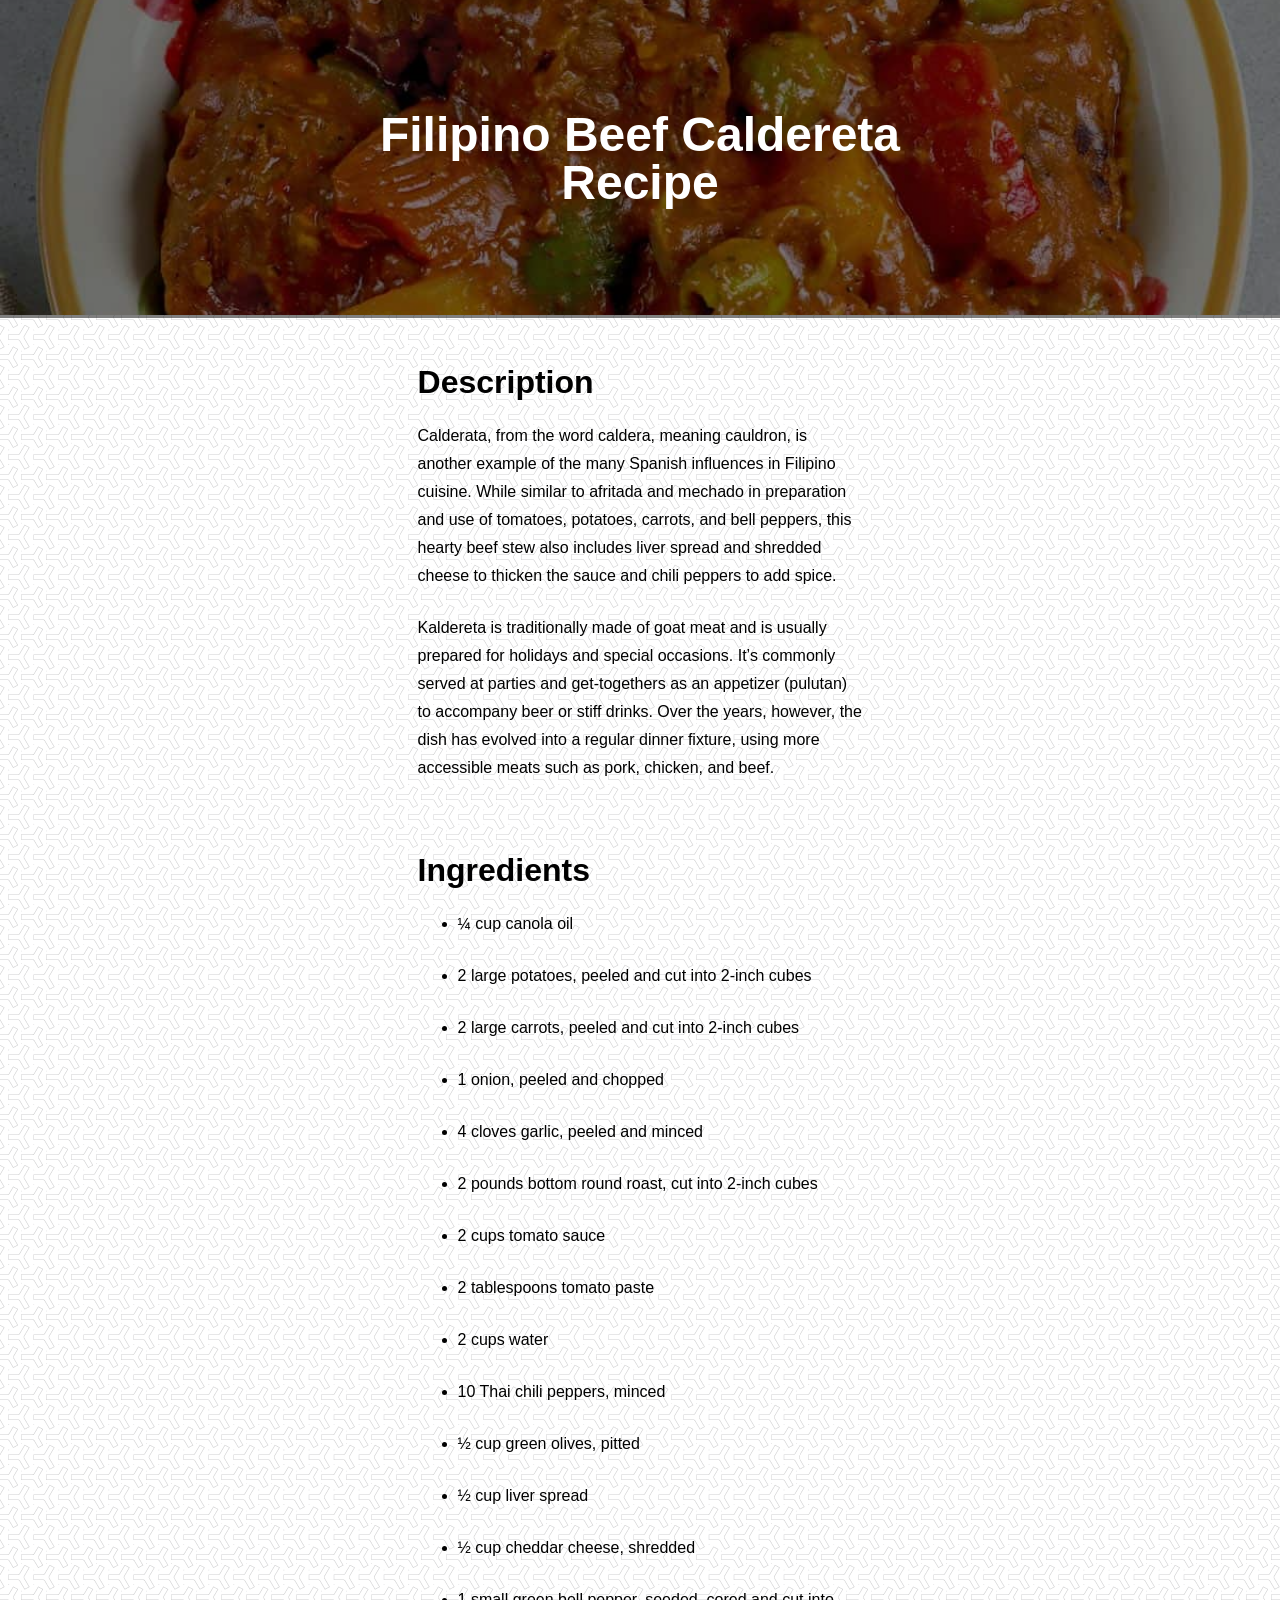
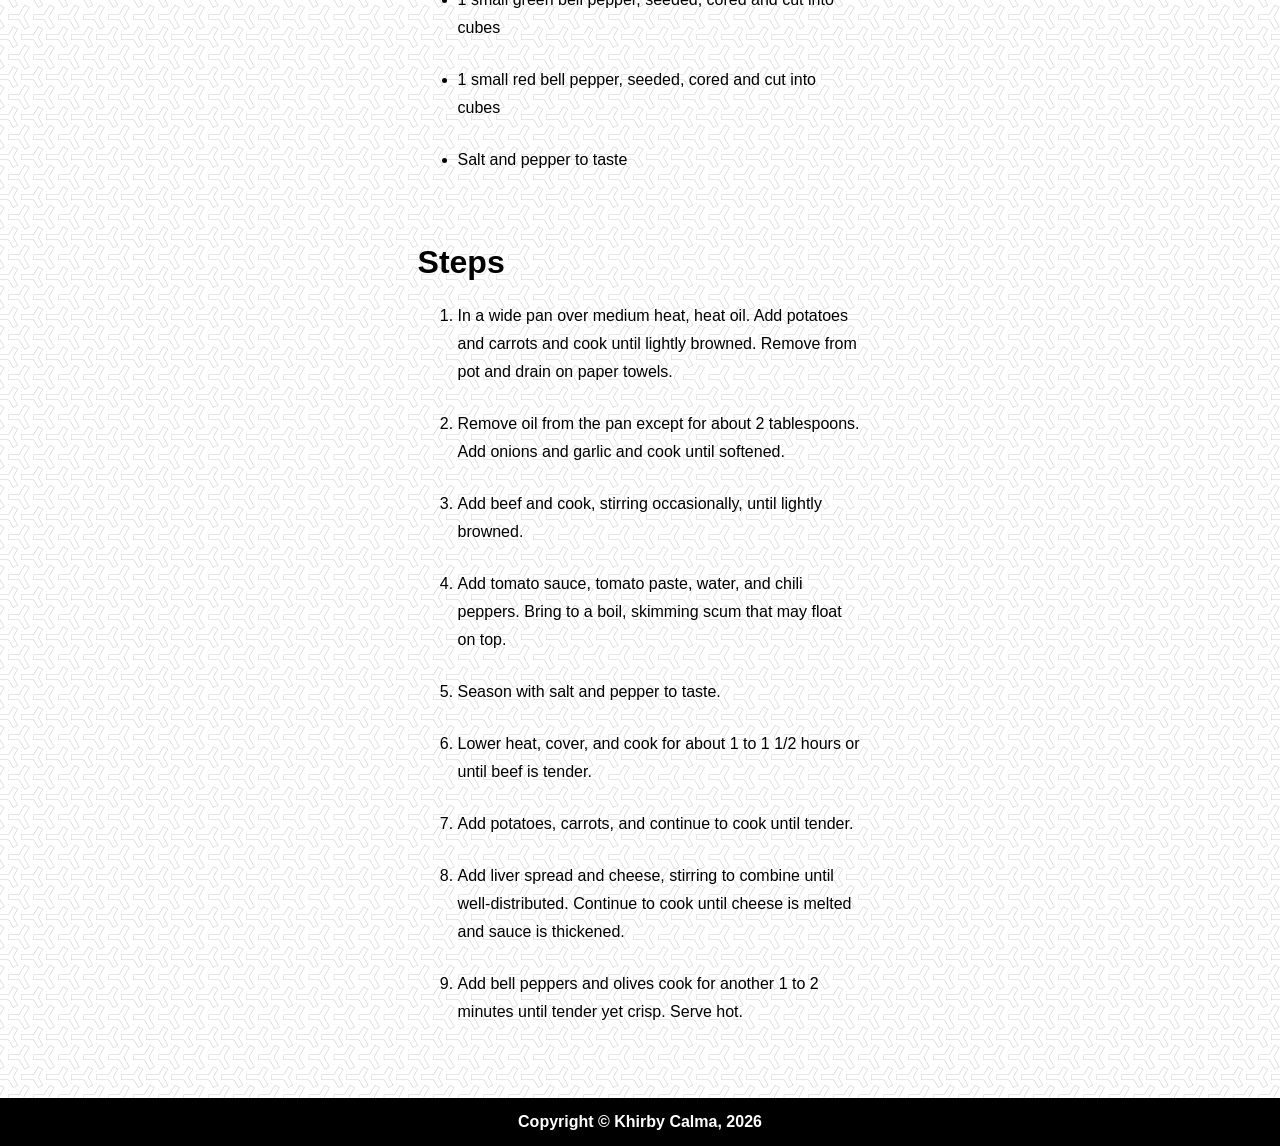
<file: pages/beefCaldereta.html>
<!-- Credit to: https://www.kawalingpinoy.com/beef-caldereta/ -->
<!DOCTYPE html>
<html lang="en">
    <head>
        <meta charset="UTF-8">
        <link rel="stylesheet" href="../styles/reset.css">
        <link rel="stylesheet" href="../styles/styles.css">
        <title>Filipino Beef Caldereta Recipe</title> 
    </head>
    <body>
        <nav>
            <a href="../index.html">
                <button>Back to Homepage</button>
            </a>
        </nav>
        <main>
            <section class="hero">
                <img src="../images/beefcaldereta.jpeg" alt="Filipino Beef Caldereta">
                <div class="overlay">
                    <h1 class="overlay-text">Filipino Beef Caldereta Recipe</h1>
                </div>
            </section>
            <section class="recipe-content">
                <section class="description">
                    <h2>Description</h2>
                    <p>
                        Calderata, from the word caldera, meaning cauldron, is another example of the many Spanish influences in Filipino cuisine. 
                        While similar to afritada and mechado in preparation and use of tomatoes, potatoes, carrots, and bell peppers, 
                        this hearty beef stew also includes liver spread and shredded cheese to thicken the sauce and chili peppers to add spice.
                    </p>
                    <p>
                        Kaldereta is traditionally made of goat meat and is usually prepared for holidays and special occasions. 
                        It’s commonly served at parties and get-togethers as an appetizer (pulutan) to accompany beer or stiff drinks. 
                        Over the years, however, the dish has evolved into a regular dinner fixture, using more accessible meats such as pork, chicken, and beef.
                    </p>
                </section>

                <section class="ingredients">
                    <h2>Ingredients</h2>
                    <ul>
                        <li>
                            <p>¼ cup canola oil</p>
                        </li>
                        <li>
                            <p>2 large potatoes, peeled and cut into 2-inch cubes</p>
                        </li>
                        <li>
                            <p>2 large carrots, peeled and cut into 2-inch cubes</p>
                        </li>
                        <li>
                            <p>1 onion, peeled and chopped</p>
                        </li>
                        <li>
                            <p>4 cloves garlic, peeled and minced</p>
                        </li>
                        <li>
                            <p>2 pounds bottom round roast, cut into 2-inch cubes</p>
                        </li>
                        <li>
                            <p>2 cups tomato sauce</p>
                        </li>
                        <li>
                            <p>2 tablespoons tomato paste</p>
                        </li>
                        <li>
                            <p>2 cups water</p>
                        </li>
                        <li>
                            <p>10 Thai chili peppers, minced</p>
                        </li>
                        <li>
                            <p>½ cup green olives, pitted</p>
                        </li>
                        <li>
                            <p>½ cup liver spread</p>
                        </li>
                        <li>
                            <p>½ cup cheddar cheese, shredded</p>
                        </li>
                        <li>
                            <p>1 small green bell pepper, seeded, cored and cut into cubes</p>
                        </li>
                        <li>
                            <p>1 small red bell pepper, seeded, cored and cut into cubes</p>
                        </li>
                        <li>
                            <p>Salt and pepper to taste</p>
                        </li>
                    </ul>
                </section>

                <section class="steps">
                    <h2>Steps</h2>
                    <ol>
                        <li>
                            <p>
                                In a wide pan over medium heat, heat oil. Add potatoes and carrots and 
                                cook until lightly browned. Remove from pot and drain on paper towels.
                            </p>
                        </li>
                        <li>
                            <p>
                                Remove oil from the pan except for about 2 tablespoons. 
                                Add onions and garlic and cook until softened.
                            </p>
                        </li>
                        <li>
                            <p>
                                Add beef and cook, stirring occasionally, until lightly browned.
                            </p>
                        </li>
                        <li>
                            <p>
                                Add tomato sauce, tomato paste, water, and chili peppers. 
                                Bring to a boil, skimming scum that may float on top. 
                            </p>
                        </li>
                        <li>
                            <p>
                                Season with salt and pepper to taste.
                            </p>
                        </li>
                        <li>
                            <p>
                                Lower heat, cover, and cook for about 1 to 1 1/2 hours or until beef is tender. 
                            </p>
                        </li>
                        <li>
                            <p>
                                Add potatoes, carrots, and continue to cook until tender.
                            </p>
                        </li>
                        <li>
                            <p>
                                Add liver spread and cheese, stirring to combine until well-distributed. 
                                Continue to cook until cheese is melted and sauce is thickened. 
                            </p>
                        </li>
                        <li>
                            <p>
                                Add bell peppers and olives cook for another 1 to 2 minutes until tender yet crisp. Serve hot.
                            </p>
                        </li>
                    </ol>
                </section>
            </section>
        </main>
        <footer>
            <p>Copyright &copy; Khirby Calma, <script>document.write(new Date().getFullYear());</script></p>
        </footer>
    </body>
</html>
</file>
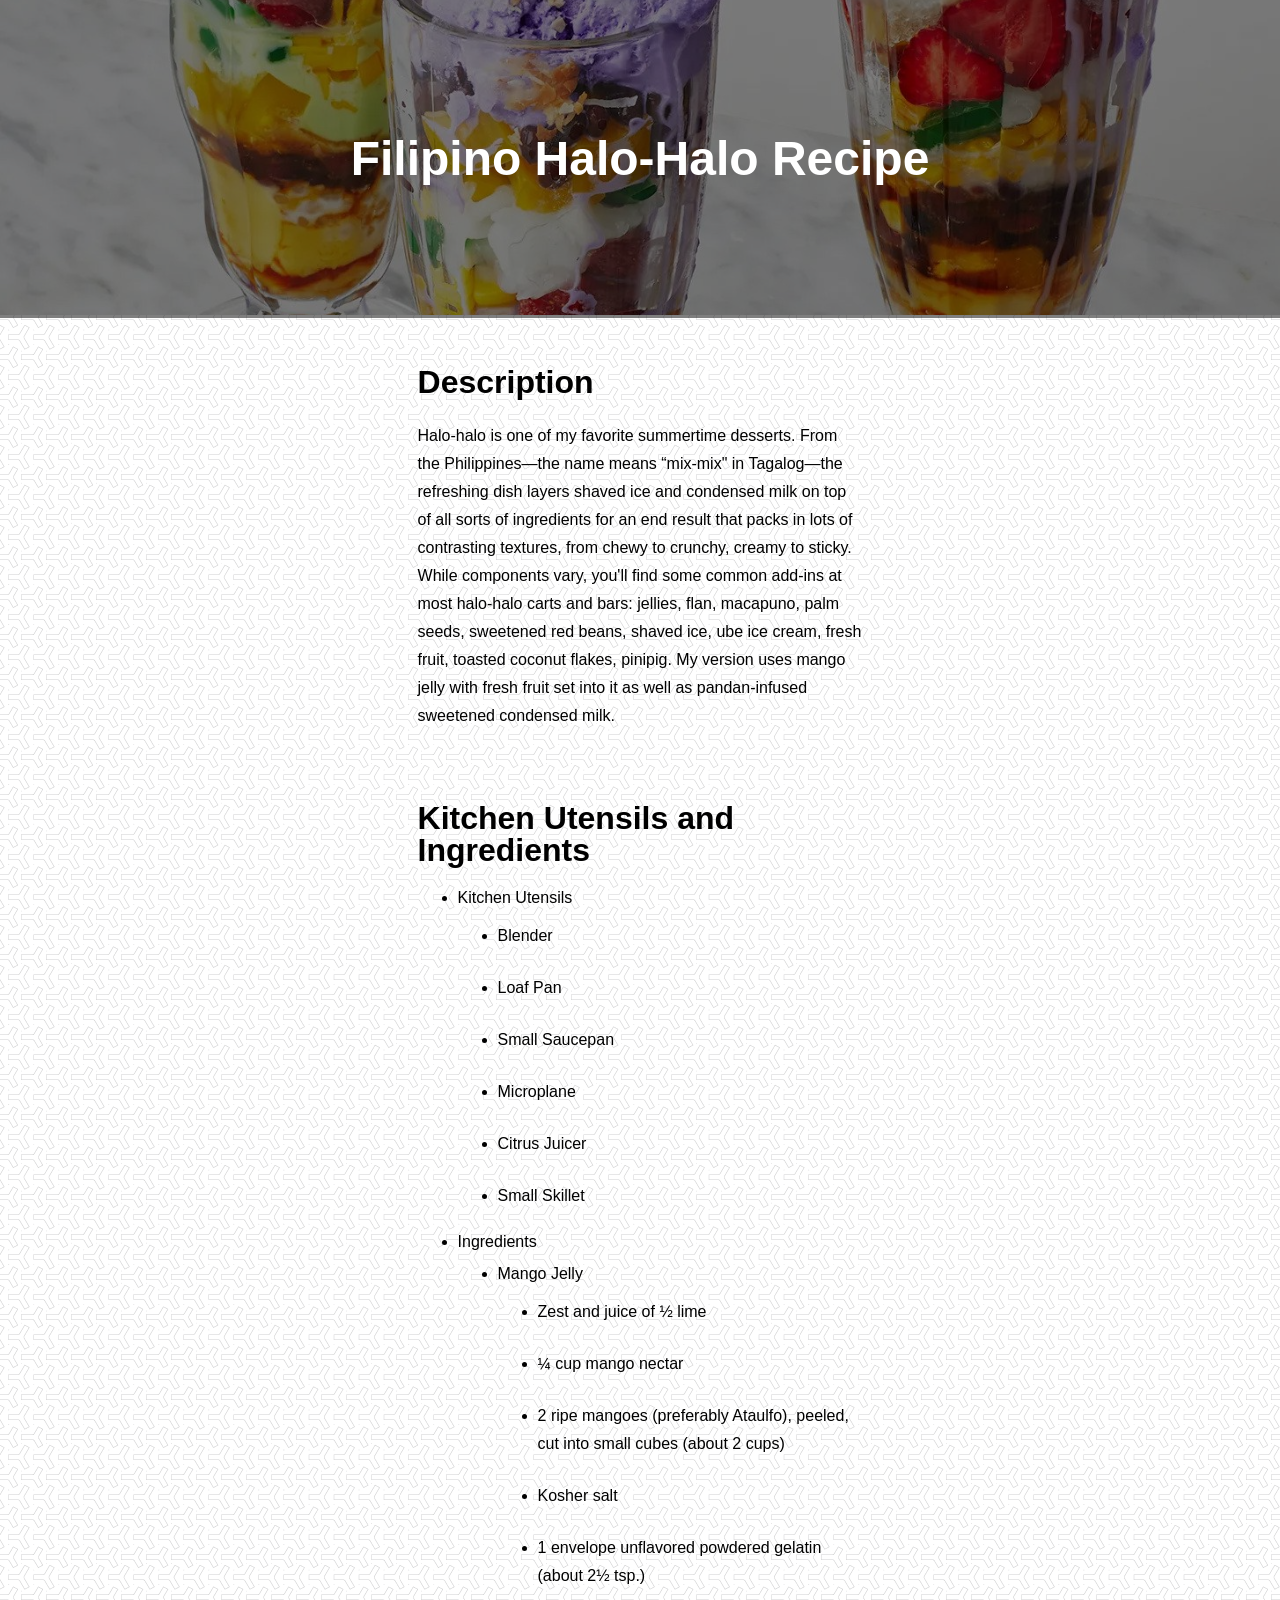
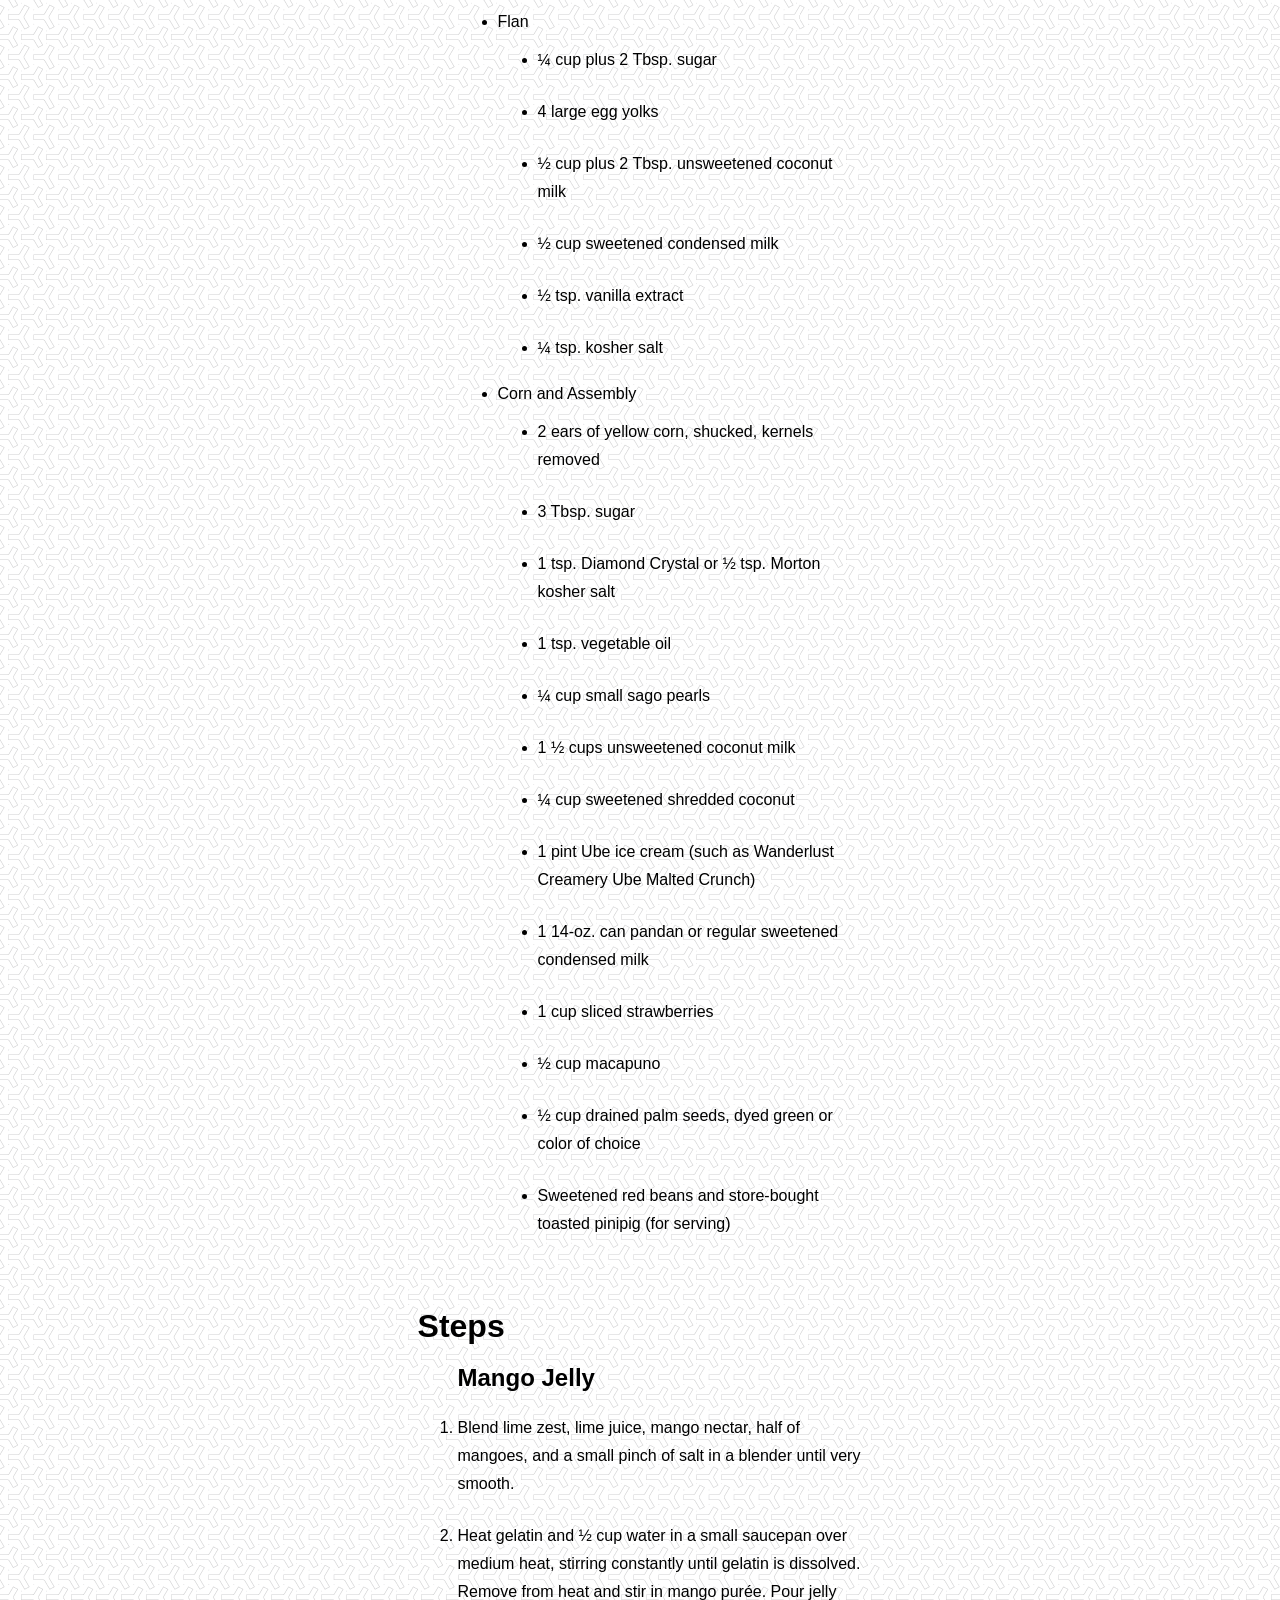
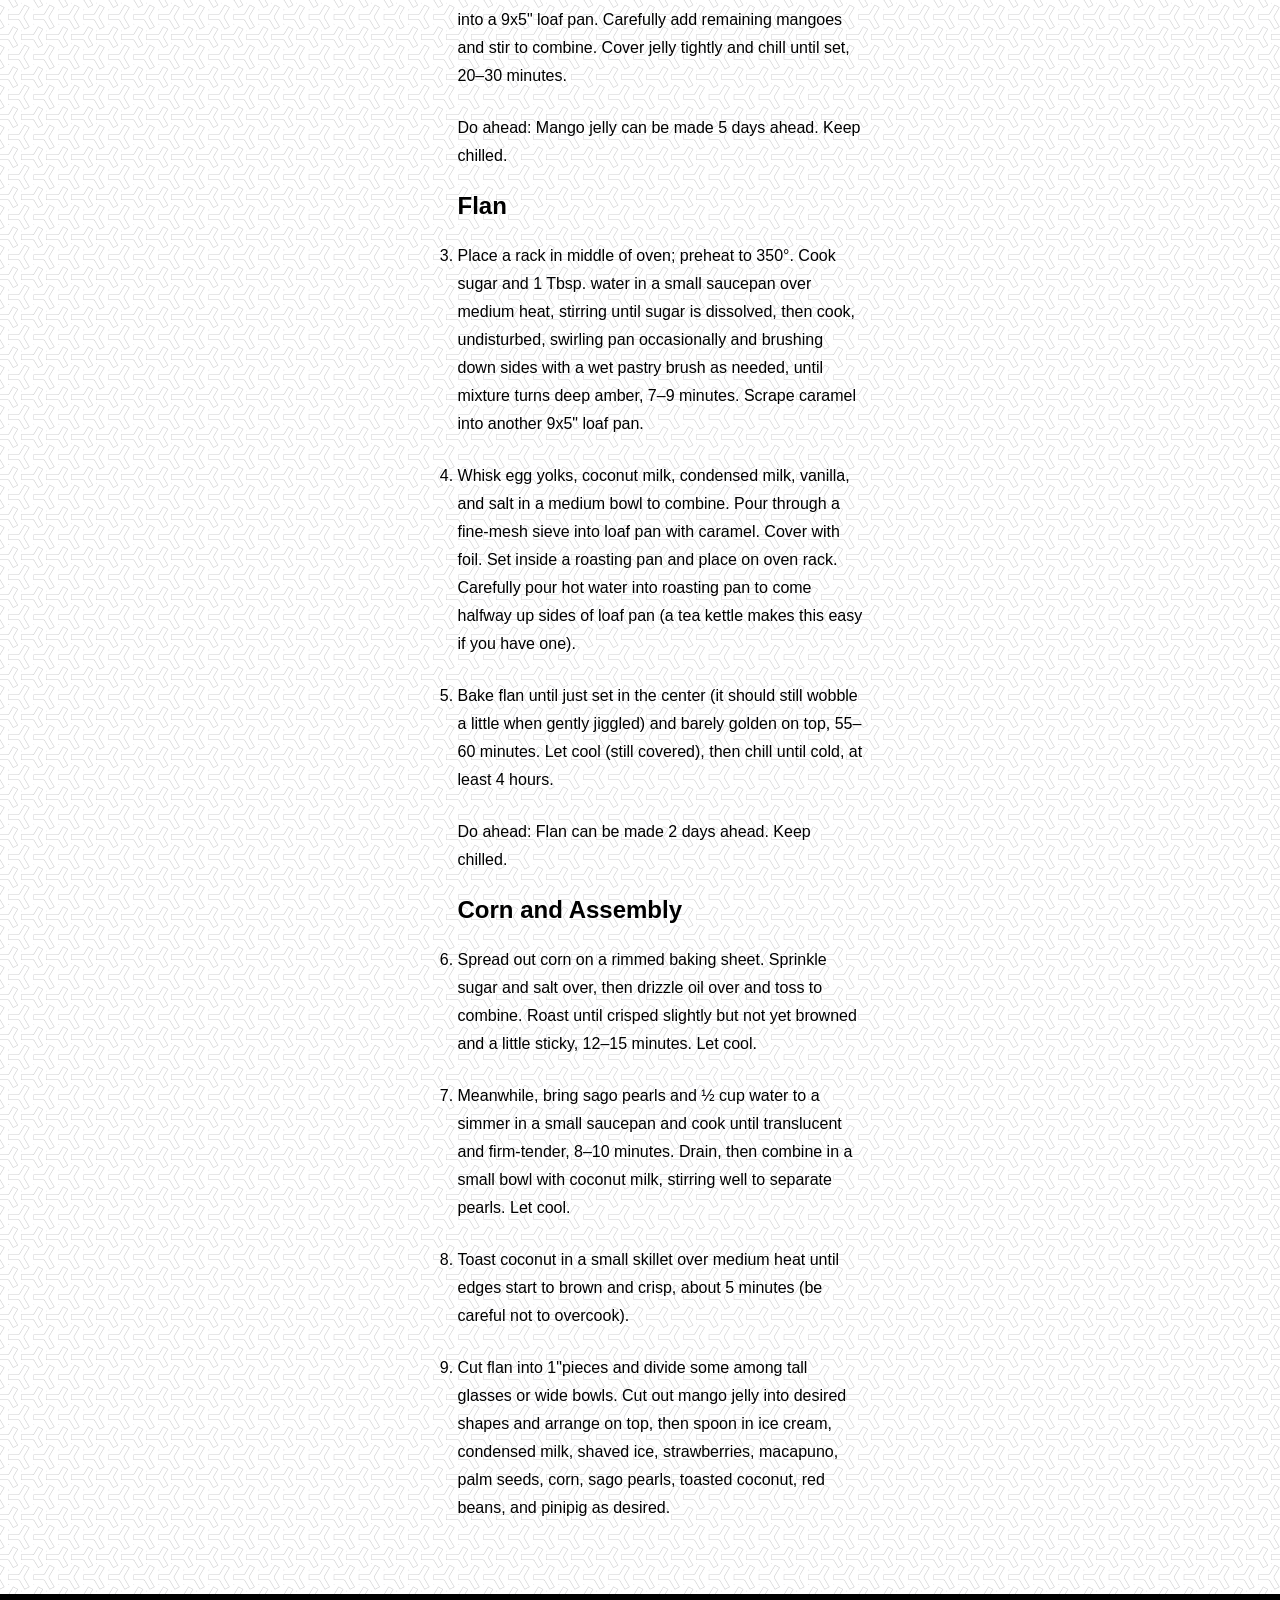
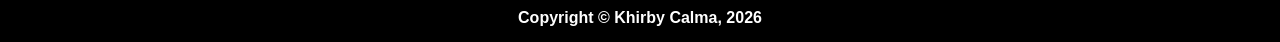
<file: pages/haloHalo.html>
<!-- Credit to: https://www.bonappetit.com/recipe/halo-halo -->
<!DOCTYPE html>
<html lang="en">
    <head>
        <meta charset="UTF-8">
        <link rel="stylesheet" href="../styles/reset.css">
        <link rel="stylesheet" href="../styles/styles.css">
        <title>Filipino Halo-Halo Recipe</title>
    </head>
    <body>
        <nav>
            <a href="../index.html">
                <button>Back to Homepage</button>
            </a>
        </nav>
        <main>
            <section class="hero">
                <img src="../images/halohalo.jpeg" alt="Filipino Halo-Halo">
                <div class="overlay">
                    <h1 class="overlay-text">Filipino Halo-Halo Recipe</h1>
                </div>
            </section>
            <section class="recipe-content">
                <section class="description">
                    <h2>Description</h2>
                    <p>
                        Halo-halo is one of my favorite summertime desserts. 
                        From the Philippines—the name means “mix-mix" in Tagalog—the refreshing dish layers shaved ice and 
                        condensed milk on top of all sorts of ingredients for an end result that packs in lots of contrasting textures, 
                        from chewy to crunchy, creamy to sticky. While components vary, you'll find some common add-ins at most halo-halo carts and bars: 
                        jellies, flan, macapuno, palm seeds, sweetened red beans, shaved ice, ube ice cream, fresh fruit, toasted coconut flakes, pinipig. 
                        My version uses mango jelly with fresh fruit set into it as well as pandan-infused sweetened condensed milk.
                    </p>
                </section>

                <section class="ingredients">
                    <h2>Kitchen Utensils and Ingredients</h2>
                    <ul>
                        <li>
                            <h3>Kitchen Utensils</h3>
                            <ul>
                                <li>
                                    <p>Blender</p>
                                </li>
                                <li>
                                    <p>Loaf Pan</p>
                                </li>
                                <li>
                                    <p>Small Saucepan</p>
                                </li>
                                <li>
                                    <p>Microplane</p>
                                </li>
                                <li>
                                    <p>Citrus Juicer</p>
                                </li>
                                <li>
                                    <p>Small Skillet</p>
                                </li>
                            </ul>
                        </li>
                        
                        <li>
                            <h3>Ingredients</h3>
                            <ul>
                                <li>
                                    <h4>Mango Jelly</h4>
                                    <ul>
                                        <li>
                                            <p>Zest and juice of ½ lime</p>
                                        </li>
                                        <li>
                                            <p>¼ cup mango nectar</p>
                                        </li>
                                        <li>
                                            <p>2 ripe mangoes (preferably Ataulfo), peeled, cut into small cubes (about 2 cups)</p>
                                        </li>
                                        <li>
                                            <p>Kosher salt</p>
                                        </li>
                                        <li>
                                            <p>1 envelope unflavored powdered gelatin (about 2½ tsp.)</p>
                                        </li>
                                    </ul>
                                </li>

                                <li>
                                    <h4>Flan</h4>
                                    <ul>
                                        <li>
                                            <p>¼ cup plus 2 Tbsp. sugar</p>
                                        </li>
                                        <li>
                                            <p>4 large egg yolks</p>
                                        </li>
                                        <li>
                                            <p>½ cup plus 2 Tbsp. unsweetened coconut milk</p>
                                        </li>
                                        <li>
                                            <p>½ cup sweetened condensed milk</p>
                                        </li>
                                        <li>
                                            <p>½ tsp. vanilla extract</p>
                                        </li>
                                        <li>
                                            <p>¼ tsp. kosher salt</p>
                                        </li>
                                    </ul>
                                </li>

                                <li>
                                    <h4>Corn and Assembly</h4>
                                    <ul>
                                        <li>
                                            <p>2 ears of yellow corn, shucked, kernels removed</p>
                                        </li>
                                        <li>
                                            <p>3 Tbsp. sugar</p>
                                        </li>
                                        <li>
                                            <p>1 tsp. Diamond Crystal or ½ tsp. Morton kosher salt</p>
                                        </li>
                                        <li>
                                            <p>1 tsp. vegetable oil</p>
                                        </li>
                                        <li>
                                            <p>¼ cup small sago pearls</p>
                                        </li>
                                        <li>
                                            <p>1 ½ cups unsweetened coconut milk</p>
                                        </li>
                                        <li>
                                            <p>¼ cup sweetened shredded coconut</p>
                                        </li>
                                        <li>
                                            <p>1 pint Ube ice cream (such as Wanderlust Creamery Ube Malted Crunch)</p>
                                        </li>
                                        <li>
                                            <p>1 14-oz. can pandan or regular sweetened condensed milk</p>
                                        </li>
                                        <li>
                                            <p>1 cup sliced strawberries</p>
                                        </li>
                                        <li>
                                            <p>½ cup macapuno</p>
                                        </li>
                                        <li>
                                            <p>½ cup drained palm seeds, dyed green or color of choice</p>
                                        </li>
                                        <li>
                                            <p>Sweetened red beans and store-bought toasted pinipig (for serving)</p>
                                        </li>
                                    </ul>
                                </li>
                            </ul>
                        </li>
                    </ul>
                </section>

                <section class="steps">
                    <h2>Steps</h2>
                    <ol>
                        
                    </ol>

                    <ol>
                        <h3>Mango Jelly</h3>
                        <li>
                            <p>
                                Blend lime zest, lime juice, mango nectar, half of mangoes, 
                                and a small pinch of salt in a blender until very smooth.
                            </p>
                        </li>
                        <li>
                            <p>
                                Heat gelatin and ½ cup water in a small saucepan over medium heat, stirring constantly until gelatin is dissolved. 
                                Remove from heat and stir in mango purée. Pour jelly into a 9x5" loaf pan. 
                                Carefully add remaining mangoes and stir to combine. 
                                Cover jelly tightly and chill until set, 20–30 minutes.
                            </p>
                            <p>
                                <strong>Do ahead:</strong> Mango jelly can be made 5 days ahead. Keep chilled.
                            </p>
                        </li>

                        <h3>Flan</h3>
                        <li>
                            <p>
                                Place a rack in middle of oven; preheat to 350°. 
                                Cook sugar and 1 Tbsp. water in a small saucepan over medium heat, 
                                stirring until sugar is dissolved, then cook, undisturbed, swirling pan occasionally and 
                                brushing down sides with a wet pastry brush as needed, until mixture turns deep amber, 7–9 minutes. 
                                Scrape caramel into another 9x5" loaf pan.
                            </p>
                        </li>
                        <li>
                            <p>
                                Whisk egg yolks, coconut milk, condensed milk, vanilla, and salt in a medium bowl to combine. 
                                Pour through a fine-mesh sieve into loaf pan with caramel. Cover with foil. 
                                Set inside a roasting pan and place on oven rack. 
                                Carefully pour hot water into roasting pan to come halfway up sides of loaf pan (a tea kettle makes this easy if you have one).
                            </p>
                        </li>
                        <li>
                            <p>
                                Bake flan until just set in the center (it should still wobble a little when gently jiggled) and barely golden on top, 
                                55–60 minutes. Let cool (still covered), then chill until cold, at least 4 hours. 
                            </p>
                            <p>
                                <strong>Do ahead:</strong> Flan can be made 2 days ahead. Keep chilled.
                            </p>
                        </li>
                    
                        <h3>Corn and Assembly</h3>
                        <li>
                            <p>
                                Spread out corn on a rimmed baking sheet. Sprinkle sugar and salt over, 
                                then drizzle oil over and toss to combine. Roast until crisped slightly 
                                but not yet browned and a little sticky, 12–15 minutes. Let cool.
                            </p>
                        </li>
                        <li>
                            <p>
                                Meanwhile, bring sago pearls and ½ cup water to a simmer in a small saucepan and 
                                cook until translucent and firm-tender, 8–10 minutes. Drain, then combine in a small bowl 
                                with coconut milk, stirring well to separate pearls. Let cool.
                            </p>
                        </li>
                        <li>
                            <p>
                                Toast coconut in a small skillet over medium heat until 
                                edges start to brown and crisp, about 5 minutes (be careful not to overcook).
                            </p>
                        </li>
                        <li>
                            <p>
                                Cut flan into 1"pieces and divide some among tall glasses or wide bowls. 
                                Cut out mango jelly into desired shapes and arrange on top, then spoon in ice cream, 
                                condensed milk, shaved ice, strawberries, macapuno, palm seeds, corn, sago pearls, toasted coconut, 
                                red beans, and pinipig as desired.
                            </p>
                        </li>
                    </ol>
                </section>
            </section>
        </main>
        <footer>
            <p>Copyright &copy; Khirby Calma, <script>document.write(new Date().getFullYear());</script></p>
        </footer>
    </body>
</html>
</file>
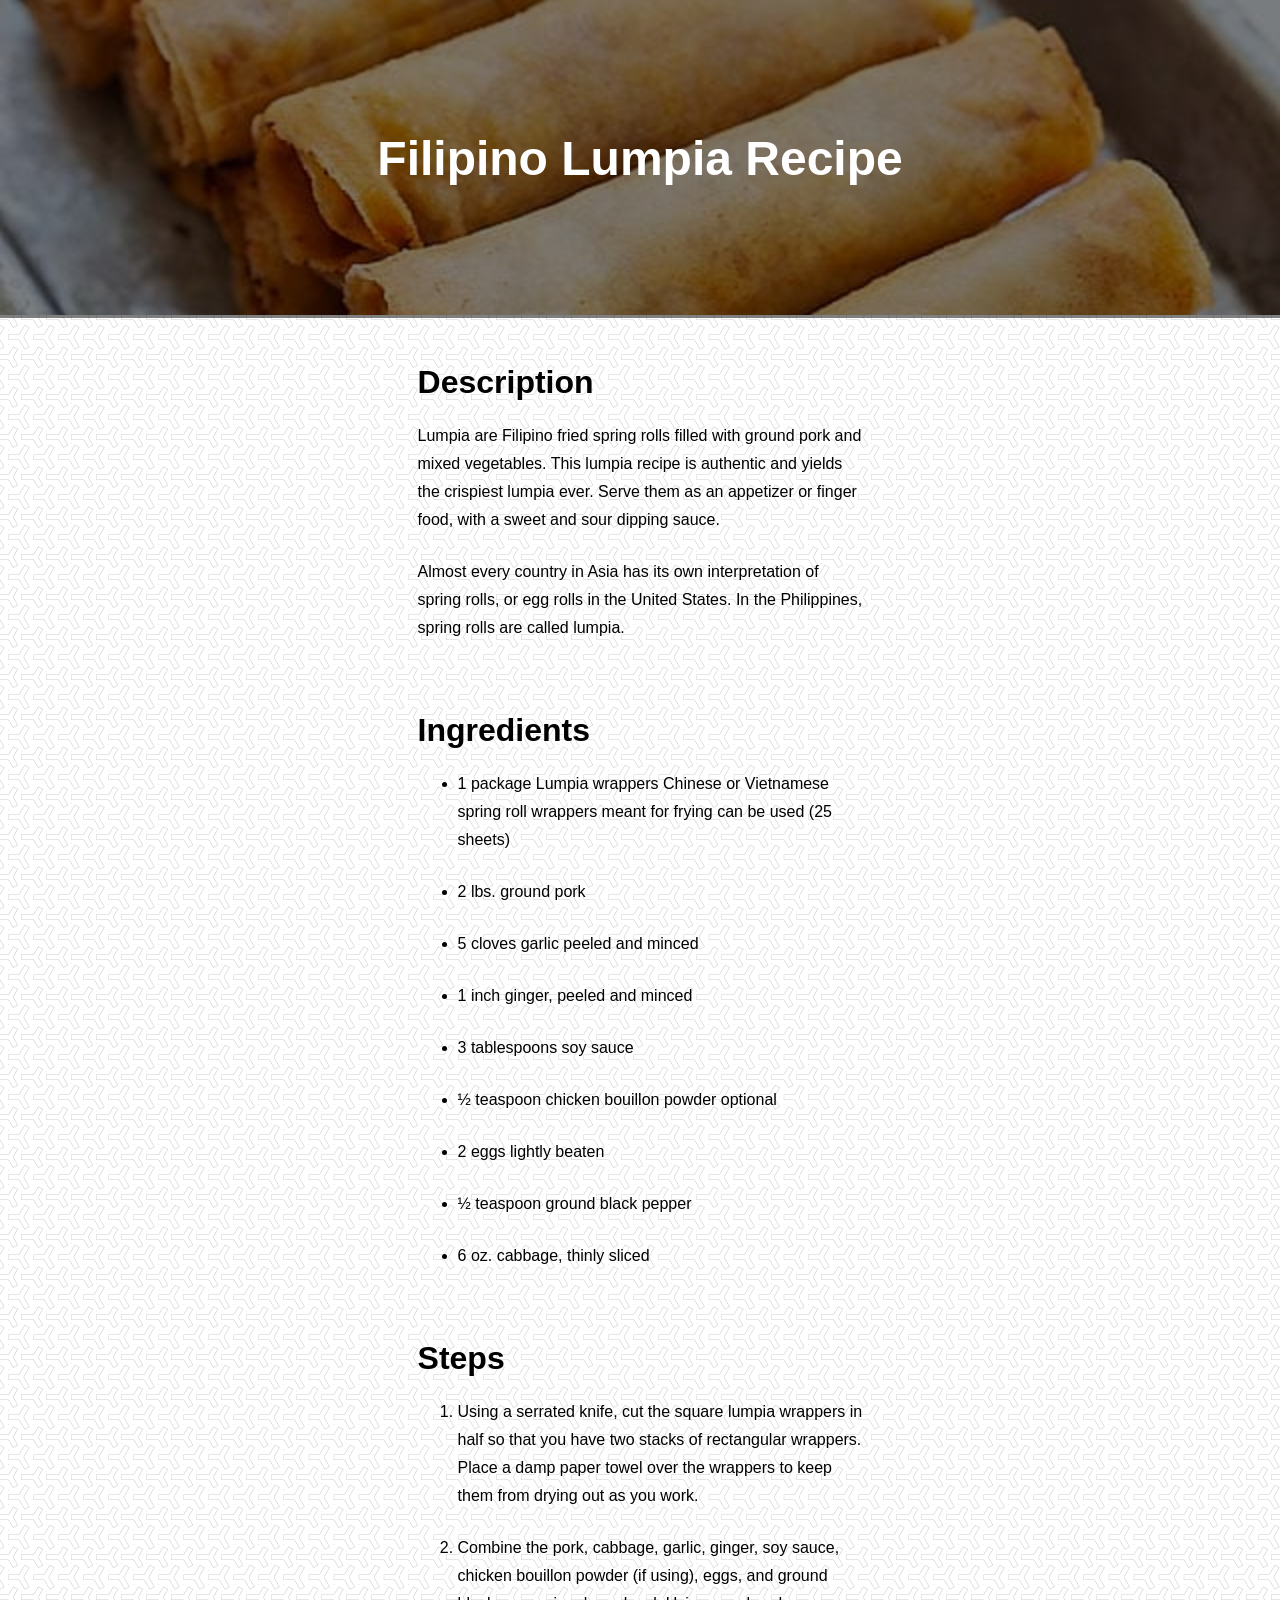
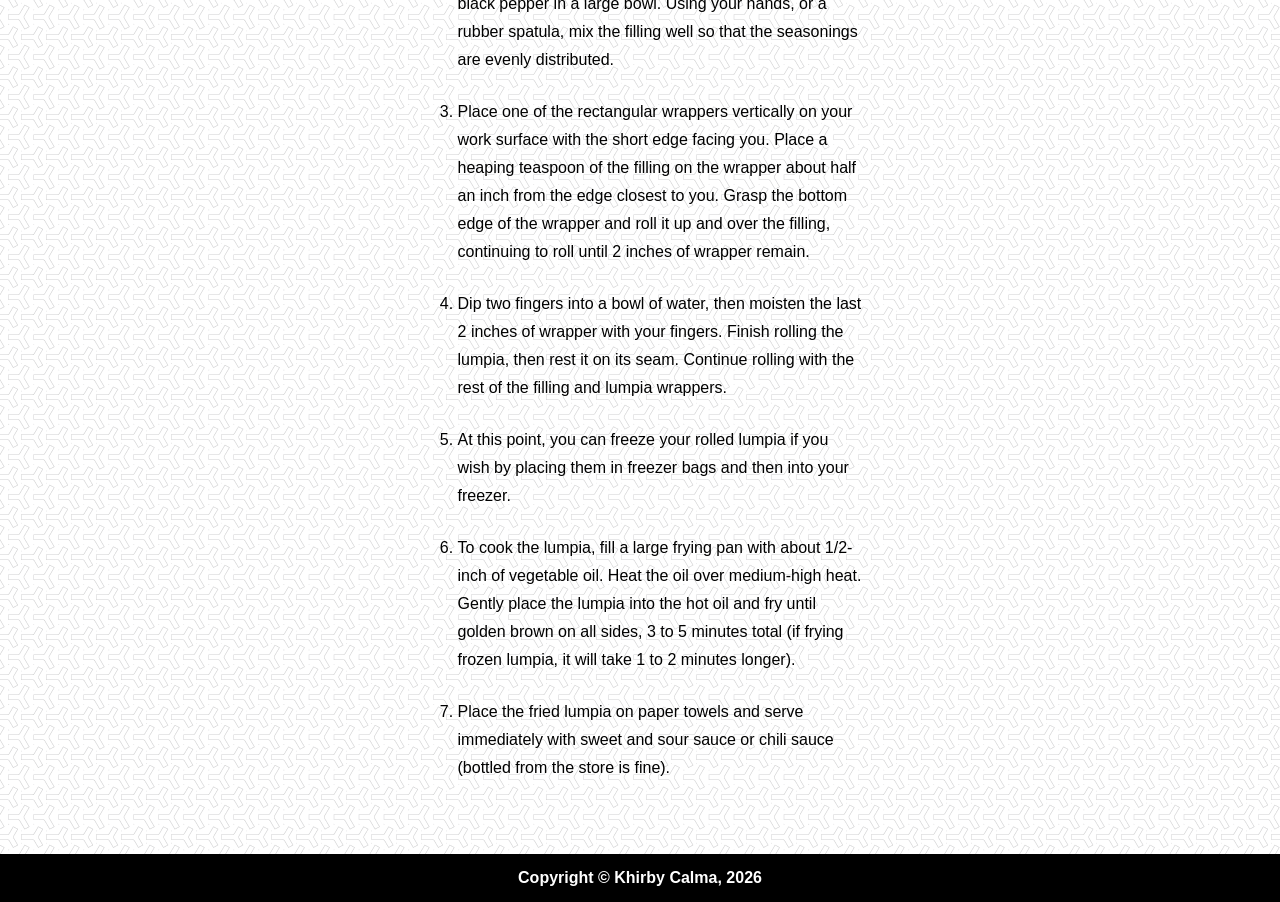
<file: pages/lumpia.html>
<!-- Credit to: https://www.allrecipes.com/recipe/35151/traditional-filipino-lumpia/ -->
<!DOCTYPE html>
<html lang="en">
    <head>
        <meta charset="UTF-8">
        <link rel="stylesheet" href="../styles/reset.css">
        <link rel="stylesheet" href="../styles/styles.css">
        <title>Filipino Lumpia Recipe</title>
    </head>
    <body>
        <nav>
            <a href="../index.html">
                <button>Back to Homepage</button>
            </a>
        </nav>
        <main>
            <section class="hero">
                <img src="../images/lumpia.jpeg" alt="Filipino Lumpia">
                <div class="overlay">
                    <h1 class="overlay-text">Filipino Lumpia Recipe</h1>
                </div>
            </section>
            <section class="recipe-content">
                <section class="description">
                    <h2>Description</h2>
                    <p>
                        Lumpia are Filipino fried spring rolls filled with ground pork and mixed vegetables. 
                        This lumpia recipe is authentic and yields the crispiest lumpia ever. 
                        Serve them as an appetizer or finger food, with a sweet and sour dipping sauce.
                    </p>
                    <p>
                        Almost every country in Asia has its own interpretation of spring rolls, 
                        or egg rolls in the United States. In the Philippines, spring rolls are called lumpia.
                    </p>
                </section>

                <section class="ingredients">
                    <h2>Ingredients</h2>
                    <ul>
                        <li>
                            <p>1 package Lumpia wrappers Chinese or Vietnamese spring roll wrappers meant for frying can be used (25 sheets)</p>
                        </li>
                        <li>
                            <p>2 lbs. ground pork</p>
                        </li>
                        <li>
                            <p>5 cloves garlic peeled and minced</p>
                        </li>
                        <li>
                            <p>1 inch ginger, peeled and minced</p>
                        </li>
                        <li>
                            <p>3 tablespoons soy sauce</p>
                        </li>
                        <li>
                            <p>½ teaspoon chicken bouillon powder optional</p>
                        </li>
                        <li>
                            <p>2 eggs lightly beaten</p>
                        </li>
                        <li>
                            <p>½ teaspoon ground black pepper</p>
                        </li>
                        <li>
                            <p>6 oz. cabbage, thinly sliced</p>
                        </li>
                    </ul>
                </section>

                <section class="steps">
                    <h2>Steps</h2>
                    <ol>
                        <li>
                            <p>
                                Using a serrated knife, cut the square lumpia wrappers in half so that you 
                                have two stacks of rectangular wrappers. Place a damp paper towel over the wrappers to 
                                keep them from drying out as you work.
                            </p>
                        </li>
                        <li>
                            <p>
                                Combine the pork, cabbage, garlic, ginger, soy sauce, chicken bouillon powder (if using), 
                                eggs, and ground black pepper in a large bowl. Using your hands, or a rubber spatula, 
                                mix the filling well so that the seasonings are evenly distributed.
                            </p>
                        </li>
                        <li>
                            <p>
                                Place one of the rectangular wrappers vertically on your work surface with the short edge 
                                facing you. Place a heaping teaspoon of the filling on the wrapper about half an inch from the 
                                edge closest to you. Grasp the bottom edge of the wrapper and roll it up and over the filling, 
                                continuing to roll until 2 inches of wrapper remain.
                            </p>
                        </li>
                        <li>
                            <p>
                                Dip two fingers into a bowl of water, then moisten the last 2 inches of wrapper with your 
                                fingers. Finish rolling the lumpia, then rest it on its seam. Continue rolling with the rest 
                                of the filling and lumpia wrappers.
                            </p>
                        </li>
                        <li>
                            <p>
                                At this point, you can freeze your rolled lumpia if you wish by placing them in freezer bags and then into your freezer.
                            </p>
                        </li>
                        <li>
                            <p>
                                To cook the lumpia, fill a large frying pan with about 1/2-inch of vegetable oil. 
                                Heat the oil over medium-high heat. Gently place the lumpia into the hot oil and fry 
                                until golden brown on all sides, 3 to 5 minutes total (if frying frozen lumpia, 
                                it will take 1 to 2 minutes longer).
                            </p>
                        </li>
                        <li>
                            <p>
                                Place the fried lumpia on paper towels and serve immediately with sweet and sour sauce 
                                or chili sauce (bottled from the store is fine).
                            </p>
                        </li>
                    </ol>
                </section>
            </section>
        </main>
        <footer>
            <p>Copyright &copy; Khirby Calma, <script>document.write(new Date().getFullYear());</script></p>
        </footer>
    </body>
</html>
</file>
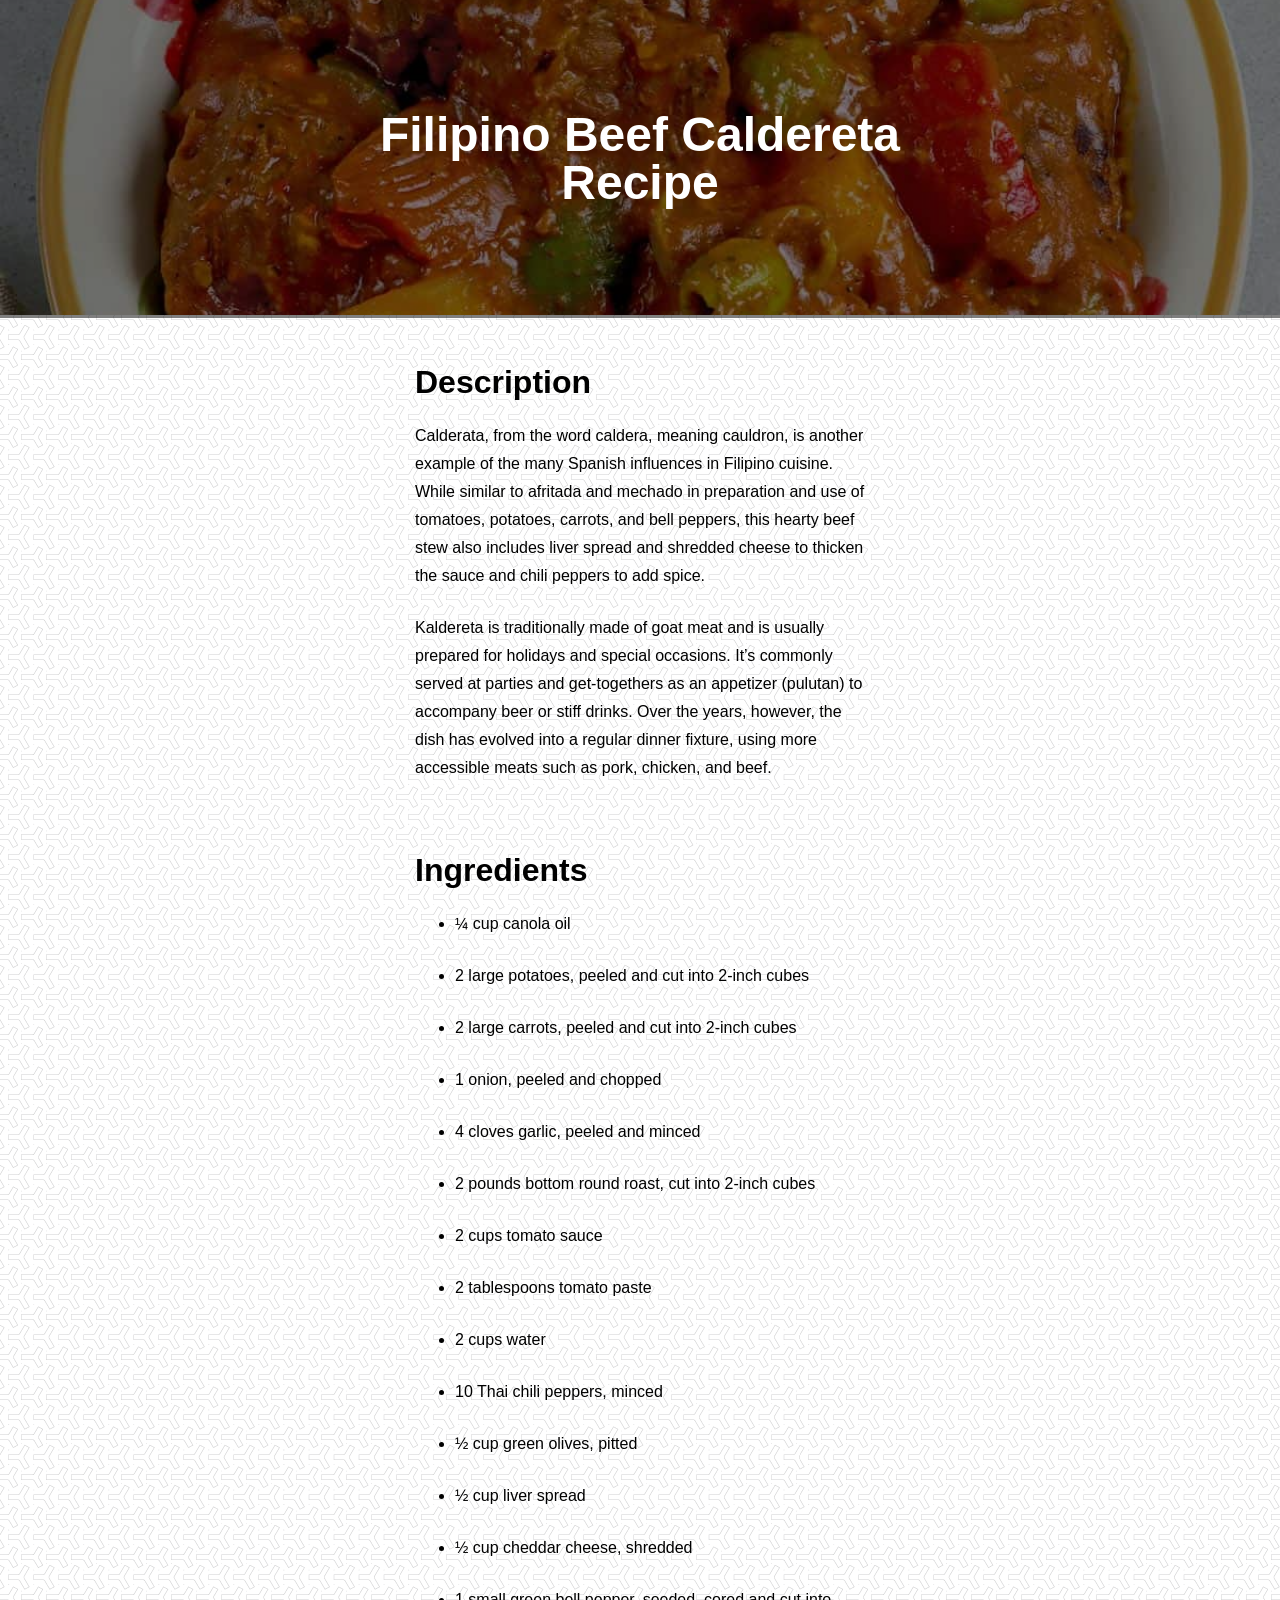
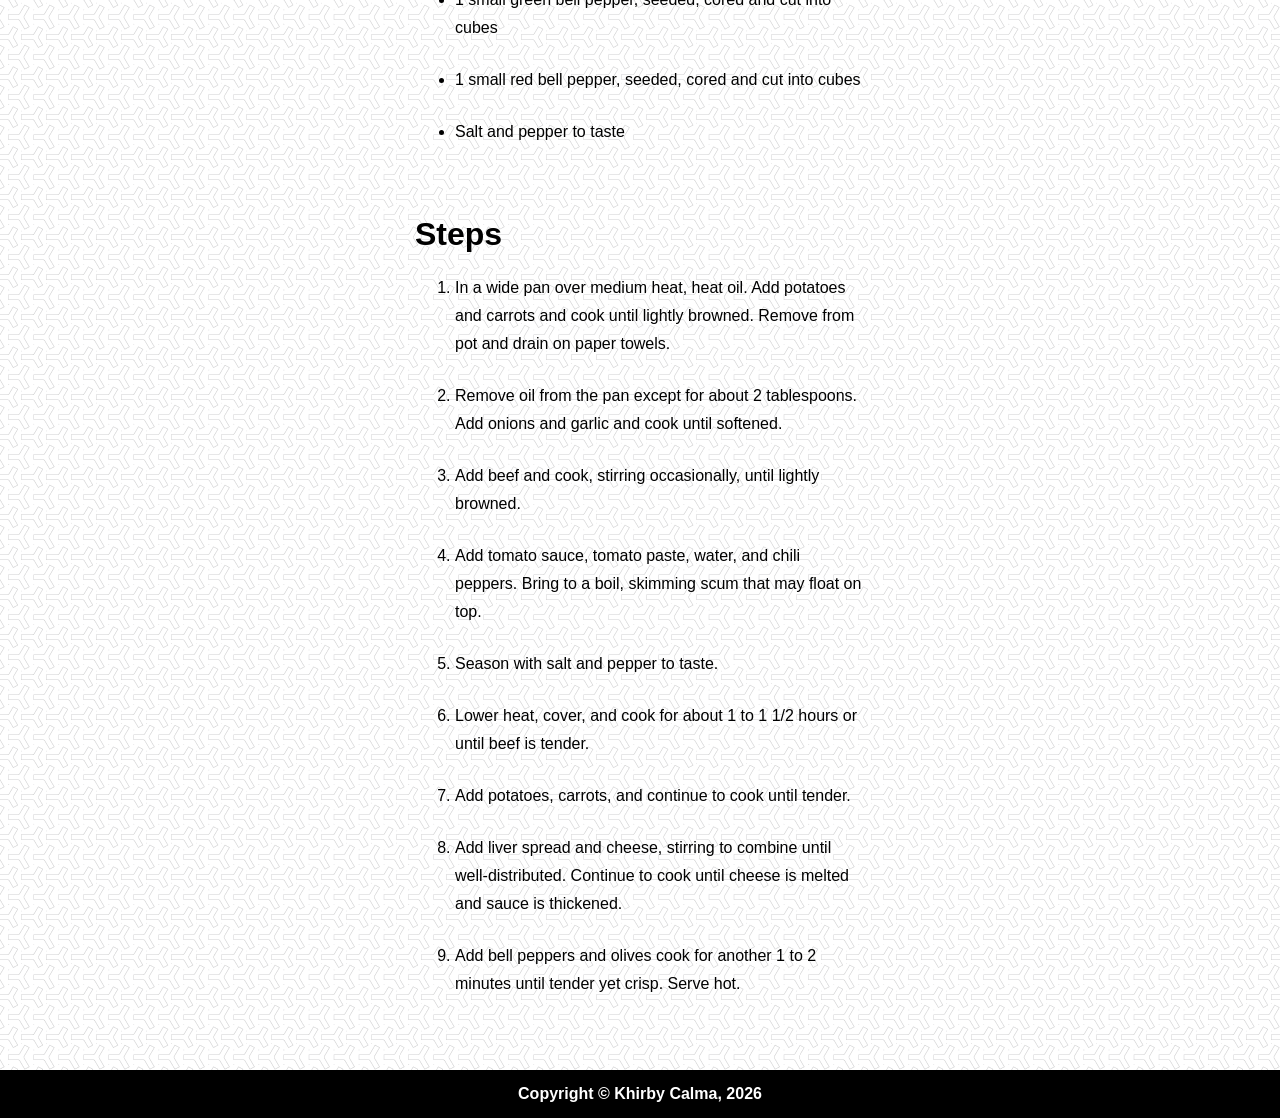
<file: recipes/beefCaldereta.html>
<!-- Credit to: https://www.kawalingpinoy.com/beef-caldereta/ -->
<!DOCTYPE html>
<html lang="en">

    <head>
        <meta charset="UTF-8">
        <link rel="stylesheet" href="../reset.css">
        <link rel="stylesheet" href="../styles.css">
        <title>Filipino Beef Caldereta Recipe</title> 
    </head>
    <body>
        <nav>
            <a href="../index.html">
                <button>Back to Homepage</button>
            </a>
        </nav>
        <main>
            <section class="hero">
                <img src="../images/beefcaldereta.jpeg" alt="Filipino Beef Caldereta">
                <div class="overlay">
                    <h1 class="overlay-text">Filipino Beef Caldereta Recipe</h1>
                </div>
            </section>
            <section class="recipe-content">
                <section class="description">
                    <h2>Description</h2>
                    <p>
                        Calderata, from the word caldera, meaning cauldron, is another example of the many Spanish influences in Filipino cuisine. 
                        While similar to afritada and mechado in preparation and use of tomatoes, potatoes, carrots, and bell peppers, 
                        this hearty beef stew also includes liver spread and shredded cheese to thicken the sauce and chili peppers to add spice.
                    </p>
                    <p>
                        Kaldereta is traditionally made of goat meat and is usually prepared for holidays and special occasions. 
                        It’s commonly served at parties and get-togethers as an appetizer (pulutan) to accompany beer or stiff drinks. 
                        Over the years, however, the dish has evolved into a regular dinner fixture, using more accessible meats such as pork, chicken, and beef.
                    </p>
                </section>

                <section class="ingredients">
                    <h2>Ingredients</h2>
                    <ul>
                        <li>
                            <p>¼ cup canola oil</p>
                        </li>
                        <li>
                            <p>2 large potatoes, peeled and cut into 2-inch cubes</p>
                        </li>
                        <li>
                            <p>2 large carrots, peeled and cut into 2-inch cubes</p>
                        </li>
                        <li>
                            <p>1 onion, peeled and chopped</p>
                        </li>
                        <li>
                            <p>4 cloves garlic, peeled and minced</p>
                        </li>
                        <li>
                            <p>2 pounds bottom round roast, cut into 2-inch cubes</p>
                        </li>
                        <li>
                            <p>2 cups tomato sauce</p>
                        </li>
                        <li>
                            <p>2 tablespoons tomato paste</p>
                        </li>
                        <li>
                            <p>2 cups water</p>
                        </li>
                        <li>
                            <p>10 Thai chili peppers, minced</p>
                        </li>
                        <li>
                            <p>½ cup green olives, pitted</p>
                        </li>
                        <li>
                            <p>½ cup liver spread</p>
                        </li>
                        <li>
                            <p>½ cup cheddar cheese, shredded</p>
                        </li>
                        <li>
                            <p>1 small green bell pepper, seeded, cored and cut into cubes</p>
                        </li>
                        <li>
                            <p>1 small red bell pepper, seeded, cored and cut into cubes</p>
                        </li>
                        <li>
                            <p>Salt and pepper to taste</p>
                        </li>
                    </ul>
                </section>

                <section class="steps">
                    <h2>Steps</h2>
                    <ol>
                        <li>
                            <p>
                                In a wide pan over medium heat, heat oil. Add potatoes and carrots and 
                                cook until lightly browned. Remove from pot and drain on paper towels.
                            </p>
                        </li>
                        <li>
                            <p>
                                Remove oil from the pan except for about 2 tablespoons. 
                                Add onions and garlic and cook until softened.
                            </p>
                        </li>
                        <li>
                            <p>
                                Add beef and cook, stirring occasionally, until lightly browned.
                            </p>
                        </li>
                        <li>
                            <p>
                                Add tomato sauce, tomato paste, water, and chili peppers. 
                                Bring to a boil, skimming scum that may float on top. 
                            </p>
                        </li>
                        <li>
                            <p>
                                Season with salt and pepper to taste.
                            </p>
                        </li>
                        <li>
                            <p>
                                Lower heat, cover, and cook for about 1 to 1 1/2 hours or until beef is tender. 
                            </p>
                        </li>
                        <li>
                            <p>
                                Add potatoes, carrots, and continue to cook until tender.
                            </p>
                        </li>
                        <li>
                            <p>
                                Add liver spread and cheese, stirring to combine until well-distributed. 
                                Continue to cook until cheese is melted and sauce is thickened. 
                            </p>
                        </li>
                        <li>
                            <p>
                                Add bell peppers and olives cook for another 1 to 2 minutes until tender yet crisp. Serve hot.
                            </p>
                        </li>
                    </ol>
                </section>
            </section>
        </main>
        <footer>
            <p>Copyright &copy; Khirby Calma, <script>document.write(new Date().getFullYear());</script></p>
        </footer>
    </body>
</html>
</file>
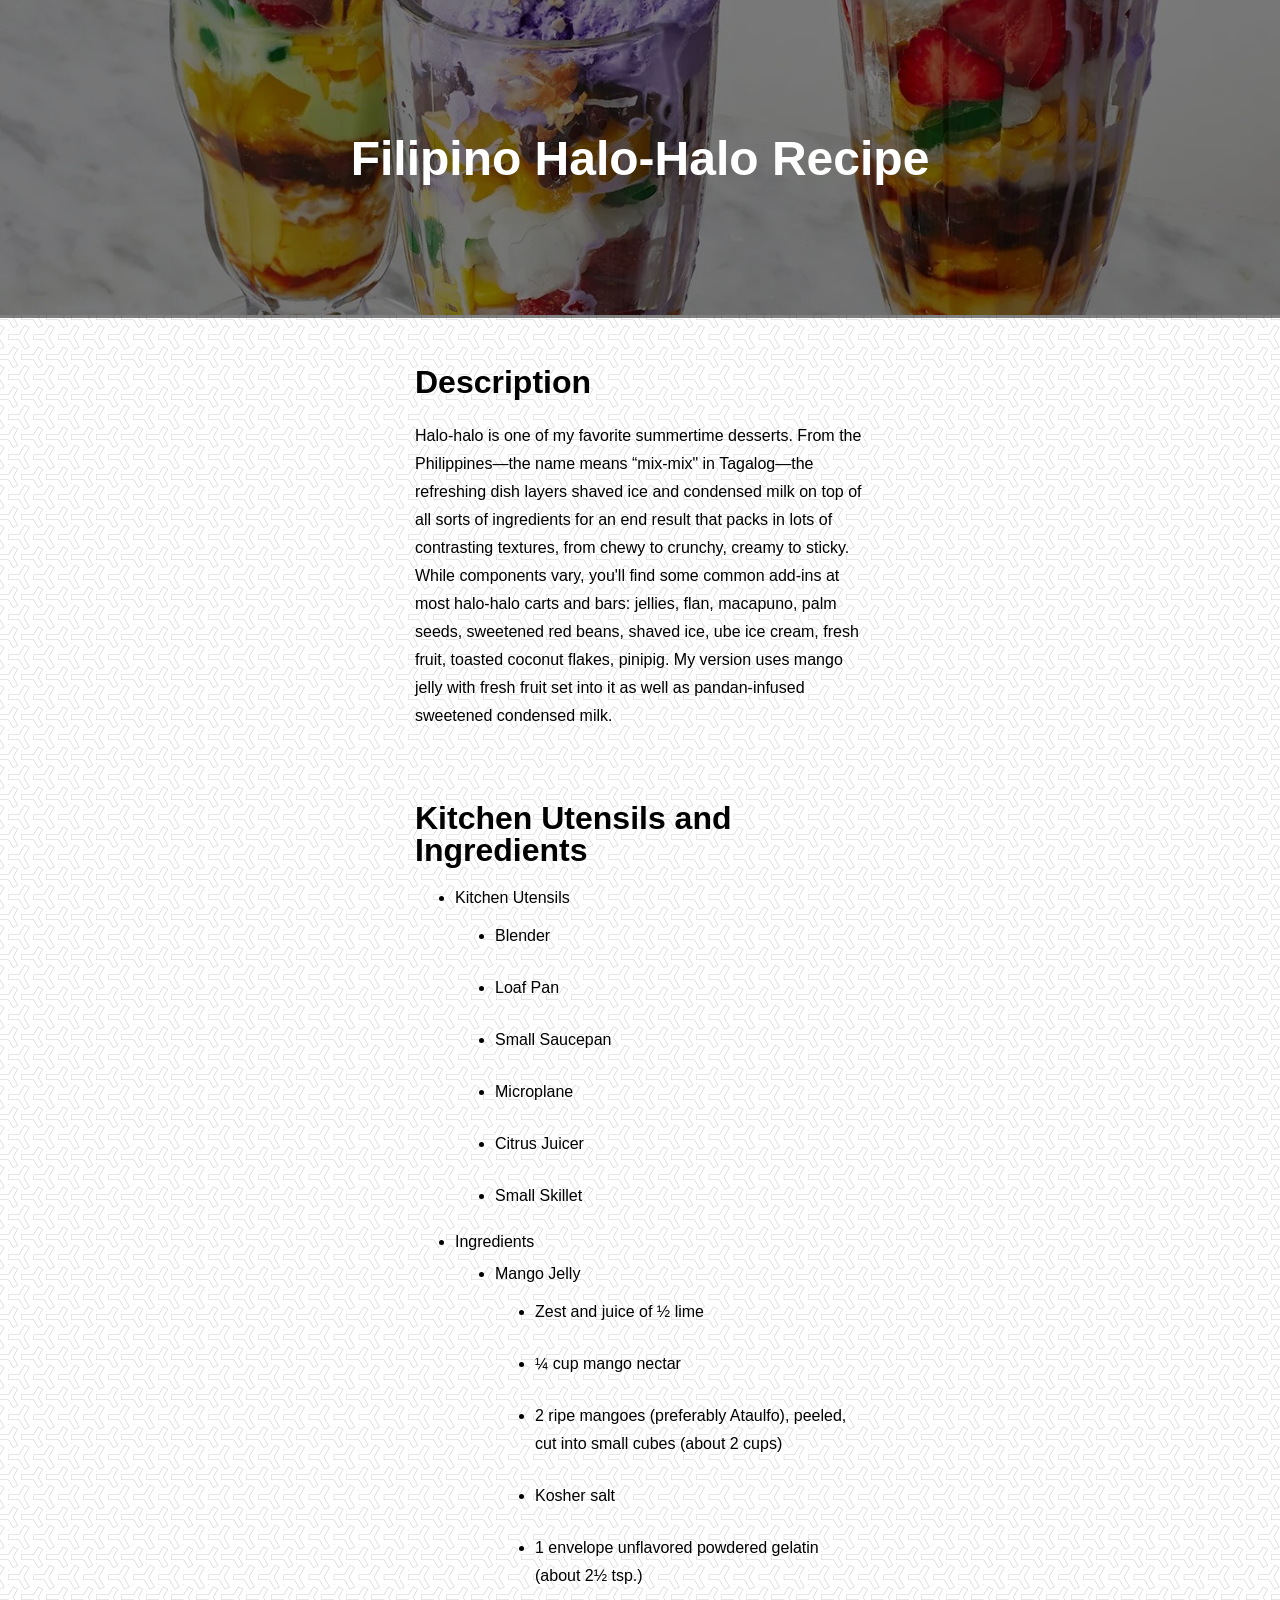
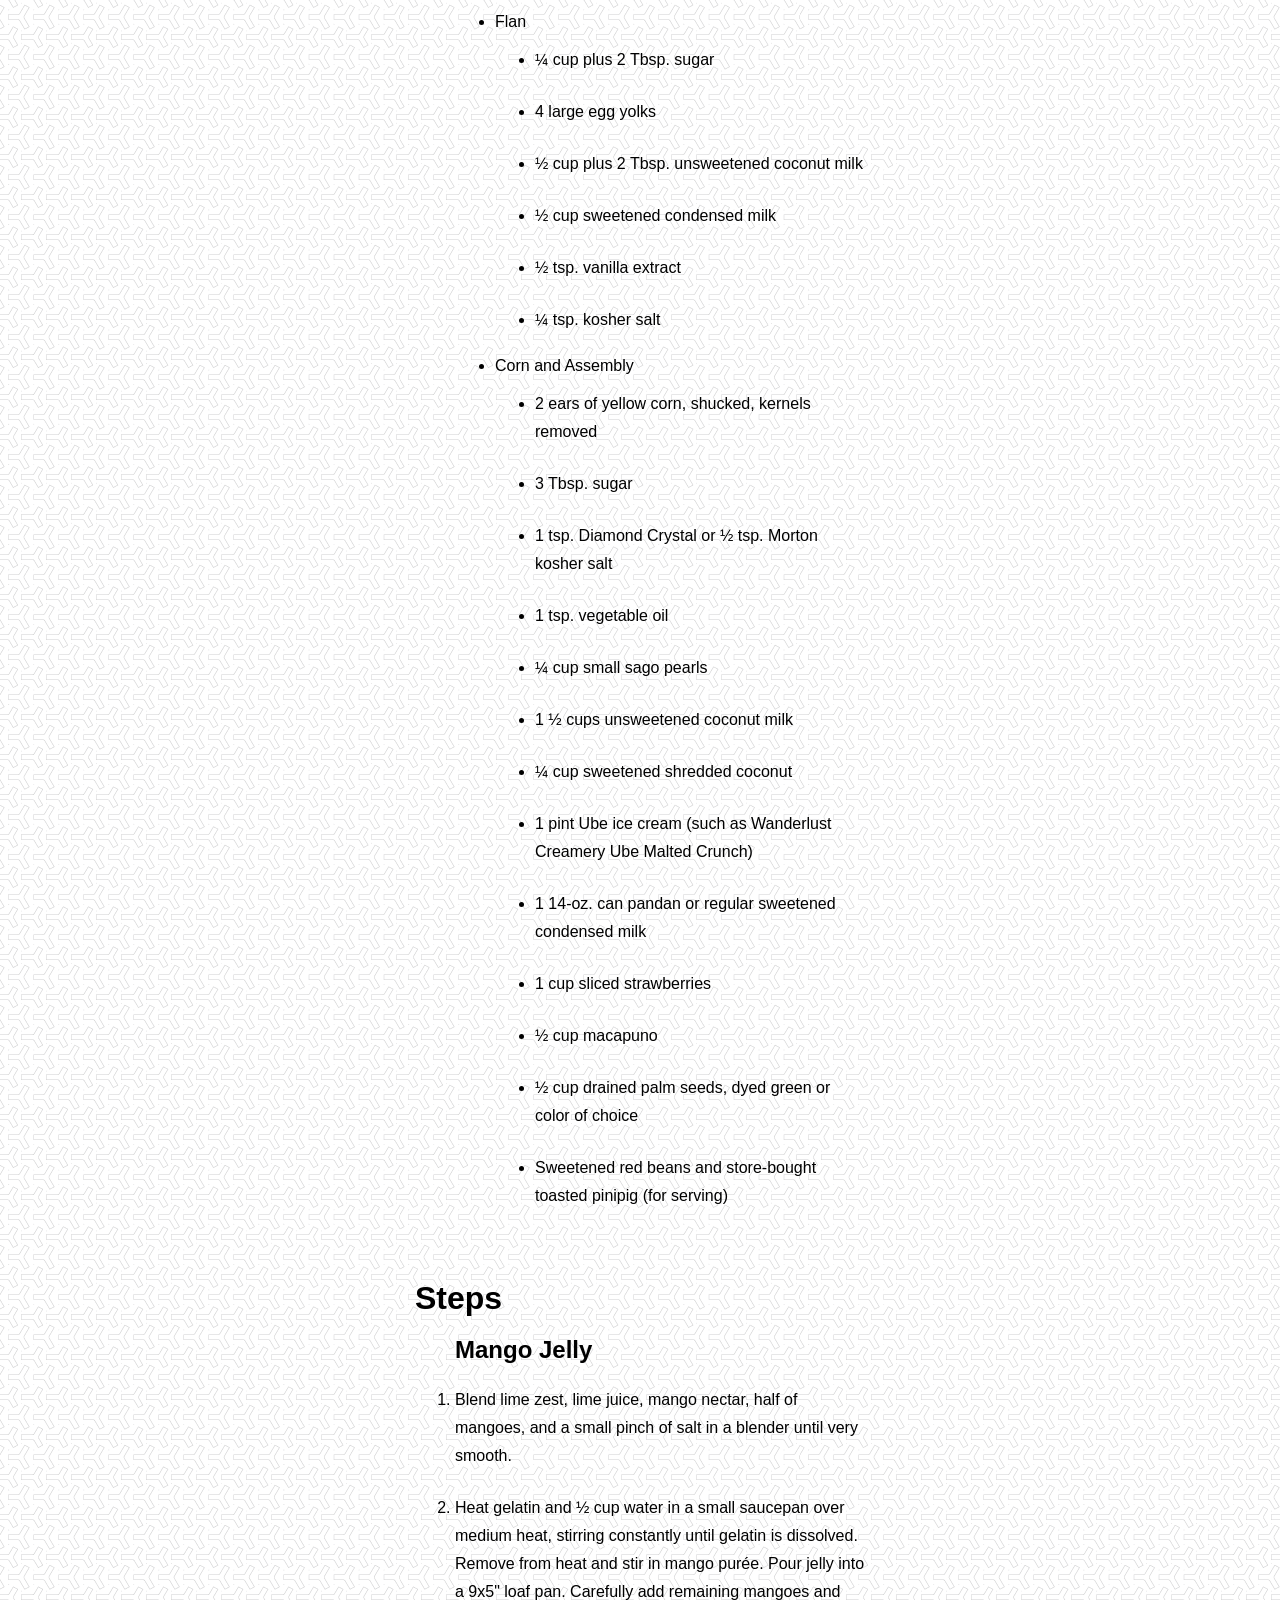
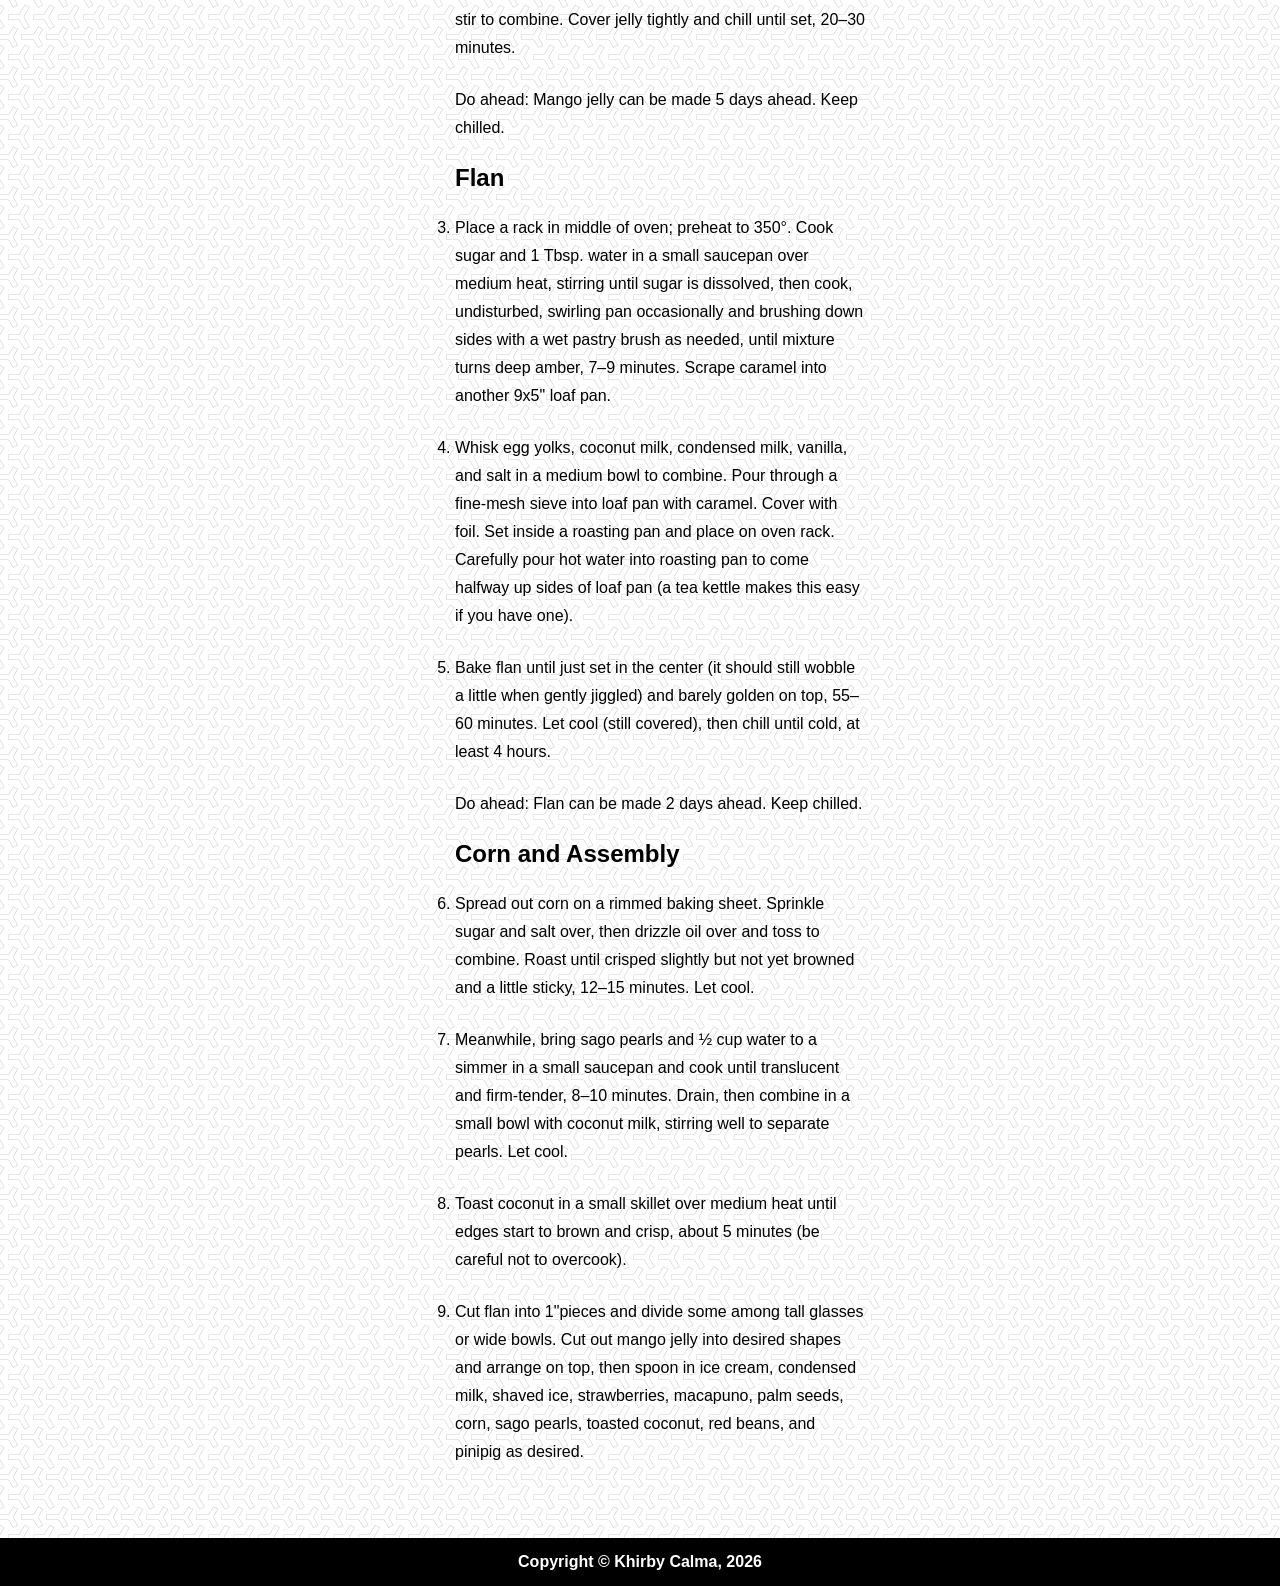
<file: recipes/haloHalo.html>
<!-- Credit to: https://www.bonappetit.com/recipe/halo-halo -->
<!DOCTYPE html>
<html lang="en">

    <head>
        <meta charset="UTF-8">
        <link rel="stylesheet" href="../reset.css">
        <link rel="stylesheet" href="../styles.css">
        <title>Filipino Halo-Halo Recipe</title>
    </head>
    <body>
        <nav>
            <a href="../index.html">
                <button>Back to Homepage</button>
            </a>
        </nav>
        <main>
            <section class="hero">
                <img src="../images/halohalo.jpeg" alt="Filipino Halo-Halo">
                <div class="overlay">
                    <h1 class="overlay-text">Filipino Halo-Halo Recipe</h1>
                </div>
            </section>
            <section class="recipe-content">
                <section class="description">
                    <h2>Description</h2>
                    <p>
                        Halo-halo is one of my favorite summertime desserts. 
                        From the Philippines—the name means “mix-mix" in Tagalog—the refreshing dish layers shaved ice and 
                        condensed milk on top of all sorts of ingredients for an end result that packs in lots of contrasting textures, 
                        from chewy to crunchy, creamy to sticky. While components vary, you'll find some common add-ins at most halo-halo carts and bars: 
                        jellies, flan, macapuno, palm seeds, sweetened red beans, shaved ice, ube ice cream, fresh fruit, toasted coconut flakes, pinipig. 
                        My version uses mango jelly with fresh fruit set into it as well as pandan-infused sweetened condensed milk.
                    </p>
                </section>

                <section class="ingredients">
                    <h2>Kitchen Utensils and Ingredients</h2>
                    <ul>
                        <li>
                            <h3>Kitchen Utensils</h3>
                            <ul>
                                <li>
                                    <p>Blender</p>
                                </li>
                                <li>
                                    <p>Loaf Pan</p>
                                </li>
                                <li>
                                    <p>Small Saucepan</p>
                                </li>
                                <li>
                                    <p>Microplane</p>
                                </li>
                                <li>
                                    <p>Citrus Juicer</p>
                                </li>
                                <li>
                                    <p>Small Skillet</p>
                                </li>
                            </ul>
                        </li>
                        
                        <li>
                            <h3>Ingredients</h3>
                            <ul>
                                <li>
                                    <h4>Mango Jelly</h4>
                                    <ul>
                                        <li>
                                            <p>Zest and juice of ½ lime</p>
                                        </li>
                                        <li>
                                            <p>¼ cup mango nectar</p>
                                        </li>
                                        <li>
                                            <p>2 ripe mangoes (preferably Ataulfo), peeled, cut into small cubes (about 2 cups)</p>
                                        </li>
                                        <li>
                                            <p>Kosher salt</p>
                                        </li>
                                        <li>
                                            <p>1 envelope unflavored powdered gelatin (about 2½ tsp.)</p>
                                        </li>
                                    </ul>
                                </li>

                                <li>
                                    <h4>Flan</h4>
                                    <ul>
                                        <li>
                                            <p>¼ cup plus 2 Tbsp. sugar</p>
                                        </li>
                                        <li>
                                            <p>4 large egg yolks</p>
                                        </li>
                                        <li>
                                            <p>½ cup plus 2 Tbsp. unsweetened coconut milk</p>
                                        </li>
                                        <li>
                                            <p>½ cup sweetened condensed milk</p>
                                        </li>
                                        <li>
                                            <p>½ tsp. vanilla extract</p>
                                        </li>
                                        <li>
                                            <p>¼ tsp. kosher salt</p>
                                        </li>
                                    </ul>
                                </li>

                                <li>
                                    <h4>Corn and Assembly</h4>
                                    <ul>
                                        <li>
                                            <p>2 ears of yellow corn, shucked, kernels removed</p>
                                        </li>
                                        <li>
                                            <p>3 Tbsp. sugar</p>
                                        </li>
                                        <li>
                                            <p>1 tsp. Diamond Crystal or ½ tsp. Morton kosher salt</p>
                                        </li>
                                        <li>
                                            <p>1 tsp. vegetable oil</p>
                                        </li>
                                        <li>
                                            <p>¼ cup small sago pearls</p>
                                        </li>
                                        <li>
                                            <p>1 ½ cups unsweetened coconut milk</p>
                                        </li>
                                        <li>
                                            <p>¼ cup sweetened shredded coconut</p>
                                        </li>
                                        <li>
                                            <p>1 pint Ube ice cream (such as Wanderlust Creamery Ube Malted Crunch)</p>
                                        </li>
                                        <li>
                                            <p>1 14-oz. can pandan or regular sweetened condensed milk</p>
                                        </li>
                                        <li>
                                            <p>1 cup sliced strawberries</p>
                                        </li>
                                        <li>
                                            <p>½ cup macapuno</p>
                                        </li>
                                        <li>
                                            <p>½ cup drained palm seeds, dyed green or color of choice</p>
                                        </li>
                                        <li>
                                            <p>Sweetened red beans and store-bought toasted pinipig (for serving)</p>
                                        </li>
                                    </ul>
                                </li>
                            </ul>
                        </li>
                    </ul>
                </section>

                <section class="steps">
                    <h2>Steps</h2>
                    <ol>
                        
                    </ol>

                    <ol>
                        <h3>Mango Jelly</h3>
                        <li>
                            <p>
                                Blend lime zest, lime juice, mango nectar, half of mangoes, 
                                and a small pinch of salt in a blender until very smooth.
                            </p>
                        </li>
                        <li>
                            <p>
                                Heat gelatin and ½ cup water in a small saucepan over medium heat, stirring constantly until gelatin is dissolved. 
                                Remove from heat and stir in mango purée. Pour jelly into a 9x5" loaf pan. 
                                Carefully add remaining mangoes and stir to combine. 
                                Cover jelly tightly and chill until set, 20–30 minutes.
                            </p>
                            <p>
                                <strong>Do ahead:</strong> Mango jelly can be made 5 days ahead. Keep chilled.
                            </p>
                        </li>

                        <h3>Flan</h3>
                        <li>
                            <p>
                                Place a rack in middle of oven; preheat to 350°. 
                                Cook sugar and 1 Tbsp. water in a small saucepan over medium heat, 
                                stirring until sugar is dissolved, then cook, undisturbed, swirling pan occasionally and 
                                brushing down sides with a wet pastry brush as needed, until mixture turns deep amber, 7–9 minutes. 
                                Scrape caramel into another 9x5" loaf pan.
                            </p>
                        </li>
                        <li>
                            <p>
                                Whisk egg yolks, coconut milk, condensed milk, vanilla, and salt in a medium bowl to combine. 
                                Pour through a fine-mesh sieve into loaf pan with caramel. Cover with foil. 
                                Set inside a roasting pan and place on oven rack. 
                                Carefully pour hot water into roasting pan to come halfway up sides of loaf pan (a tea kettle makes this easy if you have one).
                            </p>
                        </li>
                        <li>
                            <p>
                                Bake flan until just set in the center (it should still wobble a little when gently jiggled) and barely golden on top, 
                                55–60 minutes. Let cool (still covered), then chill until cold, at least 4 hours. 
                            </p>
                            <p>
                                <strong>Do ahead:</strong> Flan can be made 2 days ahead. Keep chilled.
                            </p>
                        </li>
                    
                        <h3>Corn and Assembly</h3>
                        <li>
                            <p>
                                Spread out corn on a rimmed baking sheet. Sprinkle sugar and salt over, 
                                then drizzle oil over and toss to combine. Roast until crisped slightly 
                                but not yet browned and a little sticky, 12–15 minutes. Let cool.
                            </p>
                        </li>
                        <li>
                            <p>
                                Meanwhile, bring sago pearls and ½ cup water to a simmer in a small saucepan and 
                                cook until translucent and firm-tender, 8–10 minutes. Drain, then combine in a small bowl 
                                with coconut milk, stirring well to separate pearls. Let cool.
                            </p>
                        </li>
                        <li>
                            <p>
                                Toast coconut in a small skillet over medium heat until 
                                edges start to brown and crisp, about 5 minutes (be careful not to overcook).
                            </p>
                        </li>
                        <li>
                            <p>
                                Cut flan into 1"pieces and divide some among tall glasses or wide bowls. 
                                Cut out mango jelly into desired shapes and arrange on top, then spoon in ice cream, 
                                condensed milk, shaved ice, strawberries, macapuno, palm seeds, corn, sago pearls, toasted coconut, 
                                red beans, and pinipig as desired.
                            </p>
                        </li>
                    </ol>
                </section>
            </section>
        </main>
        <footer>
            <p>Copyright &copy; Khirby Calma, <script>document.write(new Date().getFullYear());</script></p>
        </footer>
    </body>

</html>
</file>
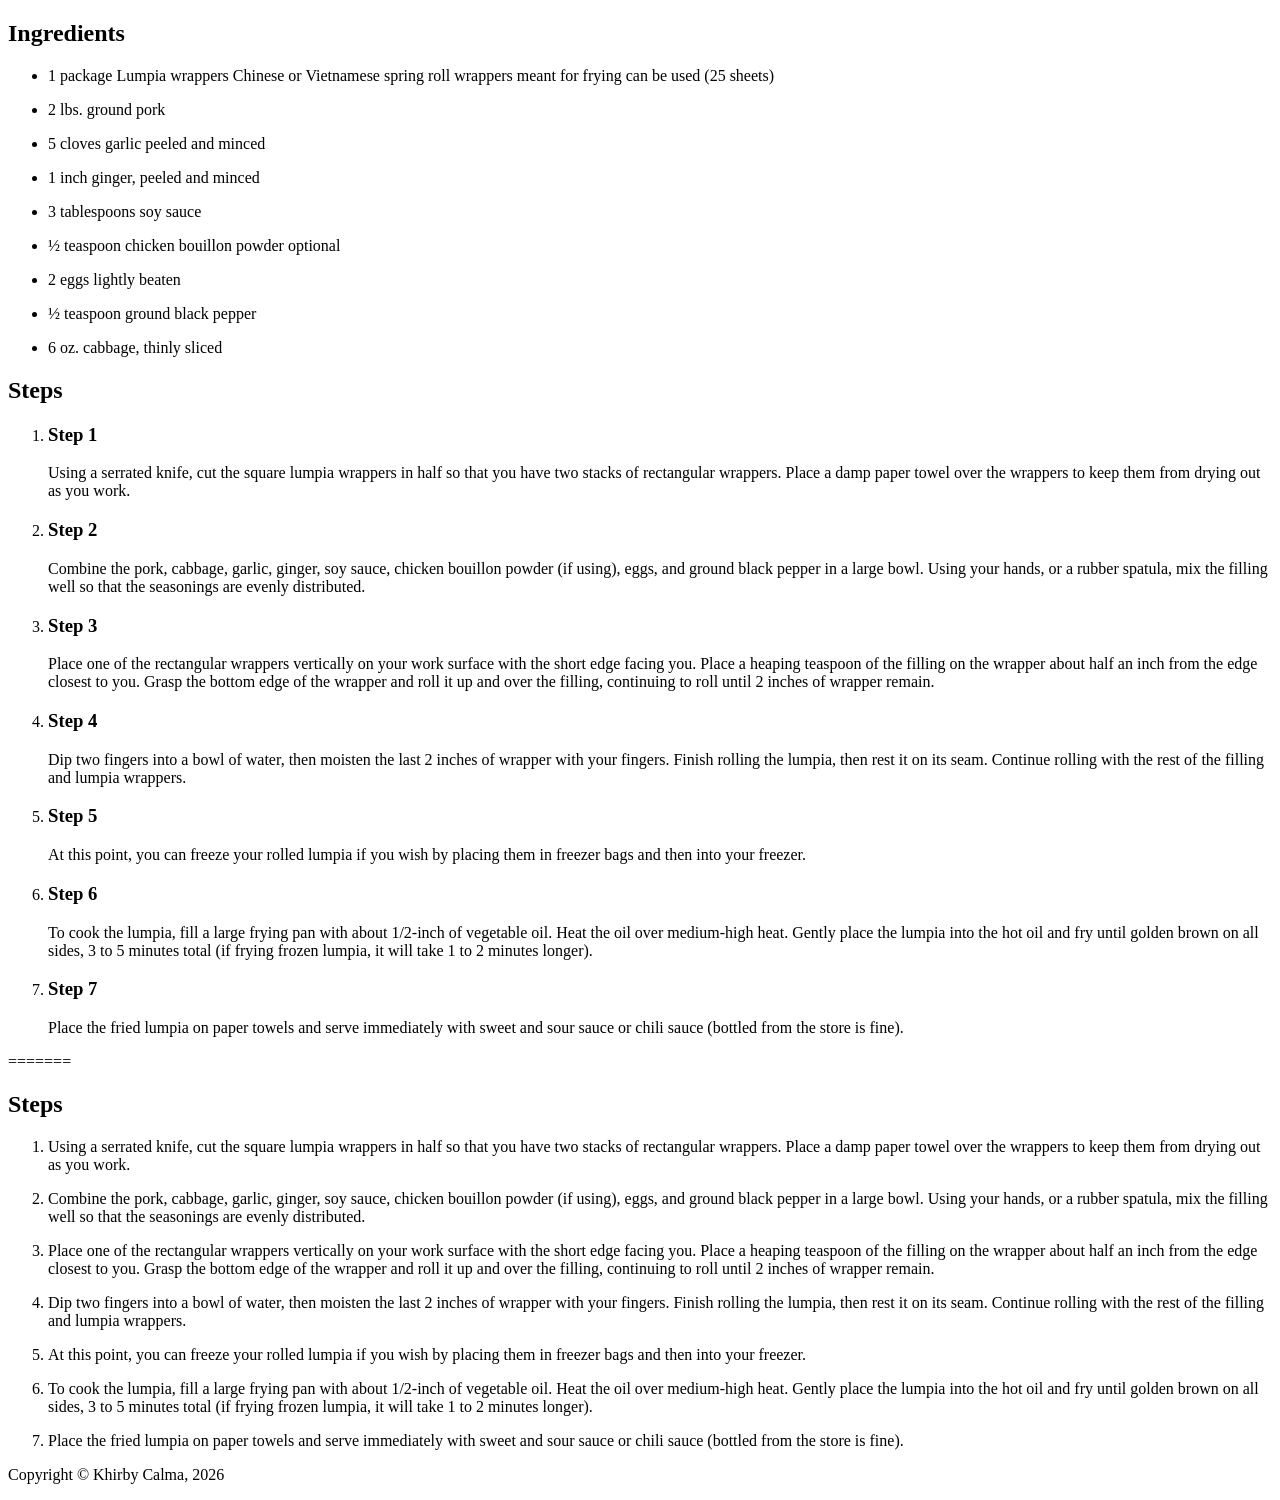
<file: recipes/lumpia.html>
<!-- Credit to: https://www.allrecipes.com/recipe/35151/traditional-filipino-lumpia/ -->
<!DOCTYPE html>
<html lang="en">

            </section>

            <section class="ingredients">
                <h2>Ingredients</h2>
                <ul>
                    <li>
                        <p>1 package Lumpia wrappers Chinese or Vietnamese spring roll wrappers meant for frying can be
                            used (25 sheets)</p>
                    </li>
                    <li>
                        <p>2 lbs. ground pork</p>
                    </li>
                    <li>
                        <p>5 cloves garlic peeled and minced</p>
                    </li>
                    <li>
                        <p>1 inch ginger, peeled and minced</p>
                    </li>
                    <li>
                        <p>3 tablespoons soy sauce</p>
                    </li>
                    <li>
                        <p>½ teaspoon chicken bouillon powder optional</p>
                    </li>
                    <li>
                        <p>2 eggs lightly beaten</p>
                    </li>
                    <li>
                        <p>½ teaspoon ground black pepper</p>
                    </li>
                    <li>
                        <p>6 oz. cabbage, thinly sliced</p>
                    </li>
                </ul>
            </section>


            <section class="steps">
                <h2>Steps</h2>
                <ol>
                    <li>
                        <h3>Step 1</h3>
                        <p>
                            Using a serrated knife, cut the square lumpia wrappers in half so that you
                            have two stacks of rectangular wrappers. Place a damp paper towel over the wrappers to
                            keep them from drying out as you work.
                        </p>
                    </li>
                    <li>
                        <h3>Step 2</h3>
                        <p>
                            Combine the pork, cabbage, garlic, ginger, soy sauce, chicken bouillon powder (if using),
                            eggs, and ground black pepper in a large bowl. Using your hands, or a rubber spatula,
                            mix the filling well so that the seasonings are evenly distributed.
                        </p>
                    </li>
                    <li>
                        <h3>Step 3</h3>
                        <p>
                            Place one of the rectangular wrappers vertically on your work surface with the short edge
                            facing you. Place a heaping teaspoon of the filling on the wrapper about half an inch from
                            the
                            edge closest to you. Grasp the bottom edge of the wrapper and roll it up and over the
                            filling,
                            continuing to roll until 2 inches of wrapper remain.
                        </p>
                    </li>
                    <li>
                        <h3>Step 4</h3>
                        <p>
                            Dip two fingers into a bowl of water, then moisten the last 2 inches of wrapper with your
                            fingers. Finish rolling the lumpia, then rest it on its seam. Continue rolling with the rest
                            of the filling and lumpia wrappers.
                        </p>
                    </li>
                    <li>
                        <h3>Step 5</h3>
                        <p>
                            At this point, you can freeze your rolled lumpia if you wish by placing them in freezer bags
                            and then into your freezer.
                        </p>
                    </li>
                    <li>
                        <h3>Step 6</h3>
                        <p>
                            To cook the lumpia, fill a large frying pan with about 1/2-inch of vegetable oil.
                            Heat the oil over medium-high heat. Gently place the lumpia into the hot oil and fry
                            until golden brown on all sides, 3 to 5 minutes total (if frying frozen lumpia,
                            it will take 1 to 2 minutes longer).
                        </p>
                    </li>
                    <li>
                        <h3>Step 7</h3>
                        <p>
                            Place the fried lumpia on paper towels and serve immediately with sweet and sour sauce
                            or chili sauce (bottled from the store is fine).
                        </p>
                    </li>
                </ol>
=======
                <section class="steps">
                    <h2>Steps</h2>
                    <ol>
                        <li>
                            <p>
                                Using a serrated knife, cut the square lumpia wrappers in half so that you 
                                have two stacks of rectangular wrappers. Place a damp paper towel over the wrappers to 
                                keep them from drying out as you work.
                            </p>
                        </li>
                        <li>
                            <p>
                                Combine the pork, cabbage, garlic, ginger, soy sauce, chicken bouillon powder (if using), 
                                eggs, and ground black pepper in a large bowl. Using your hands, or a rubber spatula, 
                                mix the filling well so that the seasonings are evenly distributed.
                            </p>
                        </li>
                        <li>
                            <p>
                                Place one of the rectangular wrappers vertically on your work surface with the short edge 
                                facing you. Place a heaping teaspoon of the filling on the wrapper about half an inch from the 
                                edge closest to you. Grasp the bottom edge of the wrapper and roll it up and over the filling, 
                                continuing to roll until 2 inches of wrapper remain.
                            </p>
                        </li>
                        <li>
                            <p>
                                Dip two fingers into a bowl of water, then moisten the last 2 inches of wrapper with your 
                                fingers. Finish rolling the lumpia, then rest it on its seam. Continue rolling with the rest 
                                of the filling and lumpia wrappers.
                            </p>
                        </li>
                        <li>
                            <p>
                                At this point, you can freeze your rolled lumpia if you wish by placing them in freezer bags and then into your freezer.
                            </p>
                        </li>
                        <li>
                            <p>
                                To cook the lumpia, fill a large frying pan with about 1/2-inch of vegetable oil. 
                                Heat the oil over medium-high heat. Gently place the lumpia into the hot oil and fry 
                                until golden brown on all sides, 3 to 5 minutes total (if frying frozen lumpia, 
                                it will take 1 to 2 minutes longer).
                            </p>
                        </li>
                        <li>
                            <p>
                                Place the fried lumpia on paper towels and serve immediately with sweet and sour sauce 
                                or chili sauce (bottled from the store is fine).
                            </p>
                        </li>
                    </ol>
                </section>
            </section>
        </section>
    </main>
    <footer>
        <p>Copyright &copy; Khirby Calma,
            <script>document.write(new Date().getFullYear());</script>
        </p>
    </footer>
</body>

</html>
</file>
<file: styles/styles.css>
body{
    margin: 0;
    min-height: 100vh;
    display: flex;
    flex-direction: column;
    font-family: 'Source Sans Pro', sans-serif;
}

/* HEADER */
nav {
    position: fixed;
    top: 0;
    width: 100%;
}
  
nav a button{
    color: black;
    text-align: center;
    padding: 1rem 2rem;
    text-decoration: none;
    font-size: 1rem;
    font-weight: bold;
    width: 100%;
    border: none;
}
  
nav a button:hover, nav a button.active {
    transition: .5s ease;;
    background-color: #04AA6D;
    color: white;
}

.hero {
  position: relative; 
  width: 100%;
}

.hero img {
    width: 100%;
    height: 35vh;
    object-fit: cover;
}

.hero .overlay {
    position: absolute; 
    top: 0; 
    left: 0;
    width: 100%; 
    height: 100%; 
    z-index: 1; 
    background-color: rgba(0, 0, 0, 0.5);
}

.hero .overlay .overlay-text {
    position: absolute;
    top: 50%; 
    left: 50%; 
    transform: translate(-50%, -50%);
    color: #fff; 
    font-size: 3rem; 
    font-weight: bold;
    text-align: center;
}

/* MAIN */
main {
    background-image: url("../images/white-pattern.png");
}

.recipes {
    margin: 3rem;
}

.recipes h2 {
    font-size: 2rem;
    font-weight: bold;
    margin: 3rem;
    text-align: center;
}

.recipe-list {
    display: grid;
    grid-gap: 3rem;
    grid-template-columns: repeat(3, 1fr);
}

.recipe-card {
    box-shadow: rgba(0, 0, 0, 0.35) 0px 5px 15px;
    position: relative;
}

.recipe-img {
    width: 100%;
    height: 100%;
    object-fit: cover;
}

.recipe-card .overlay {
    position: absolute;
    bottom: 100%;
    left: 0;
    right: 0;
    background-color: rgba(0, 0, 0, 0.5);
    overflow: hidden;
    width: 100%;
    height:0;
    transition: .5s ease;
}

.recipe-card:hover .overlay {
    bottom: 0;
    height: 100%;
}
  
.recipe-card .overlay .overlay-text{
    text-transform: uppercase;
    font-size: 1rem;
    font-weight: bold;
    color: white;
    font-size: 20px;
    position: absolute;
    top: 50%;
    left: 50%;
    -webkit-transform: translate(-50%, -50%);
    -ms-transform: translate(-50%, -50%);
    transform: translate(-50%, -50%);
    text-align: center;
}

.recipe-content {
    width: 50ch;
    display: flex;
    flex-direction: column;
    gap: 3rem;
    margin: 3rem auto;
}

.recipe-content .description h2, .recipe-content .ingredients h2, 
.recipe-content .steps h2{
    font-size: 2rem;
    font-weight: bold;
    margin-bottom: 1.5rem;
}

.recipe-content .steps h3 {
    font-size: 1.5rem;
    font-weight: bold;
    margin-bottom: 1.5rem;
}


.recipe-content .description p, .recipe-content .ingredients ul li p,
.recipe-content .steps ol li p {
    font-size: 1rem;
    line-height: 1.75rem;
    margin-bottom: 1.5rem;
}

.recipe-content .ingredients ul {
    display: block;
    list-style: disc outside none;
    margin: 1em 0;
    padding: 0 0 0 40px;
}

.recipe-content .steps ol {
    display: block;
    list-style: disc outside none;
    margin: 1em 0;
    padding: 0 0 0 40px;
    list-style-type: decimal;
}

.recipe-content .ingredients ul li, .recipe-content .steps ol li {
    display: list-item;
}

/* FOOTER */
footer {
    text-align: center;
    background-color: black;
    color: white;
    font-size: 1rem;
    font-weight: bold;
    padding: 1rem;
    margin-top: auto;
}
</file>
<file: styles.css>
body {
    margin: 0;
    min-height: 100vh;
    display: flex;
    flex-direction: column;
    font-family: 'Source Sans Pro', sans-serif;
}

/* HEADER */
nav {
    position: fixed;
    top: 0;
    width: 100%;
}
  
nav a button{
    color: black;
    text-align: center;
    padding: 1rem 2rem;
    text-decoration: none;
    font-size: 1rem;
    font-weight: bold;
    width: 100%;
    border: none;
}
  
nav a button:hover, nav a button.active {
    transition: .5s ease;;
    background-color: #04AA6D;
    color: white;
}

.hero {
    position: relative;
    width: 100%;
}

.hero img {
    width: 100%;
    height: 35vh;
    object-fit: cover;
}

.hero .overlay {
    position: absolute;
    top: 0;
    left: 0;
    width: 100%;
    height: 100%;
    z-index: 1;
    background-color: rgba(0, 0, 0, 0.5);
}

.hero .overlay .overlay-text {
    position: absolute;
    top: 50%;
    left: 50%;
    transform: translate(-50%, -50%);
    color: #fff;
    font-size: 3rem;
    font-weight: bold;
    text-align: center;
}

/* MAIN */
main {
    background-image: url("./images/white-pattern.png");
}

.recipes {
    margin: 3rem;
}

.recipes h2 {
    font-size: 2rem;
    font-weight: bold;
    margin: 3rem;
    text-align: center;
}

.recipe-list {
    display: grid;
    grid-gap: 3rem;
    grid-template-columns: repeat(3, 1fr);
}

.recipe-card {
    box-shadow: rgba(0, 0, 0, 0.35) 0px 5px 15px;
    position: relative;
}

.recipe-img {
    width: 100%;
    height: 100%;
    object-fit: cover;
}

.recipe-card .overlay {
    position: absolute;
    bottom: 100%;
    left: 0;
    right: 0;
    background-color: rgba(0, 0, 0, 0.5);
    overflow: hidden;
    width: 100%;
    height: 0;
    transition: .5s ease;
}

.recipe-card:hover .overlay {
    bottom: 0;
    height: 100%;
}

.recipe-card .overlay .overlay-text {
    text-transform: uppercase;
    font-size: 1rem;
    font-weight: bold;
    color: white;
    font-size: 20px;
    position: absolute;
    top: 50%;
    left: 50%;
    -webkit-transform: translate(-50%, -50%);
    -ms-transform: translate(-50%, -50%);
    transform: translate(-50%, -50%);
    text-align: center;
}

.recipe-content {
    width: 50vh;
    display: flex;
    flex-direction: column;
    gap: 3rem;
    margin: 3rem auto;
}

.recipe-content .description h2,
.recipe-content .ingredients h2,
.recipe-content .steps h2 {
    font-size: 2rem;
    font-weight: bold;
    margin-bottom: 1.5rem;
}

.recipe-content .steps h3 {
    font-size: 1.5rem;
    font-weight: bold;
    margin-bottom: 1.5rem;
}


.recipe-content .description p, .recipe-content .ingredients ul li p,
.recipe-content .steps ol li p {

    font-size: 1rem;
    line-height: 1.75rem;
    margin-bottom: 1.5rem;
}

.recipe-content .ingredients ul {
    display: block;
    list-style: disc outside none;
    margin: 1em 0;
    padding: 0 0 0 40px;
}

.recipe-content .steps ol {
    display: block;
    list-style: disc outside none;
    margin: 1em 0;
    padding: 0 0 0 40px;
    list-style-type: decimal;
}

.recipe-content .ingredients ul li, .recipe-content .steps ol li {
    display: list-item;
}

/* FOOTER */
footer {
    text-align: center;
    background-color: black;
    color: white;
    font-size: 1rem;
    font-weight: bold;
    padding: 1rem;
    margin-top: auto;
}

.backBtn {
    background-color: black;
    color: white;
    cursor: pointer;
    font-weight: bolder;
    padding: 4px 8px;
}
</file>
